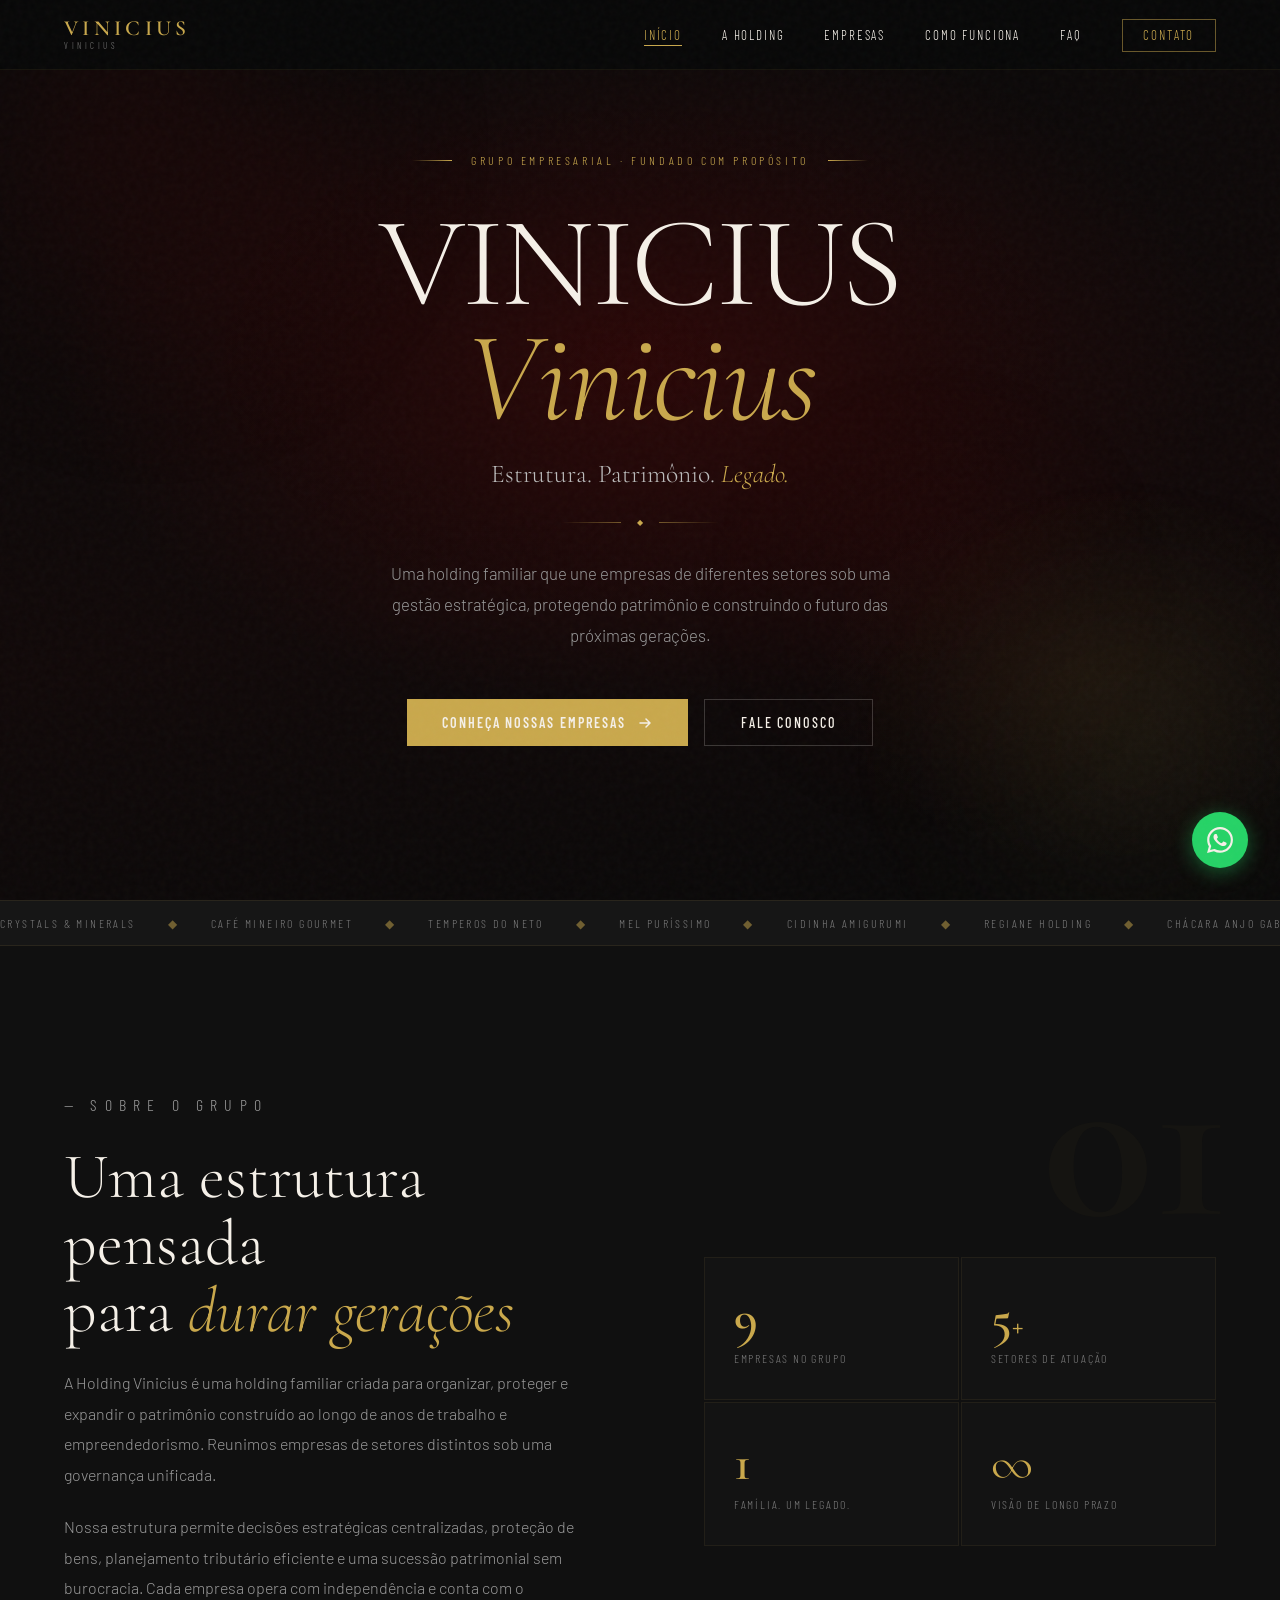
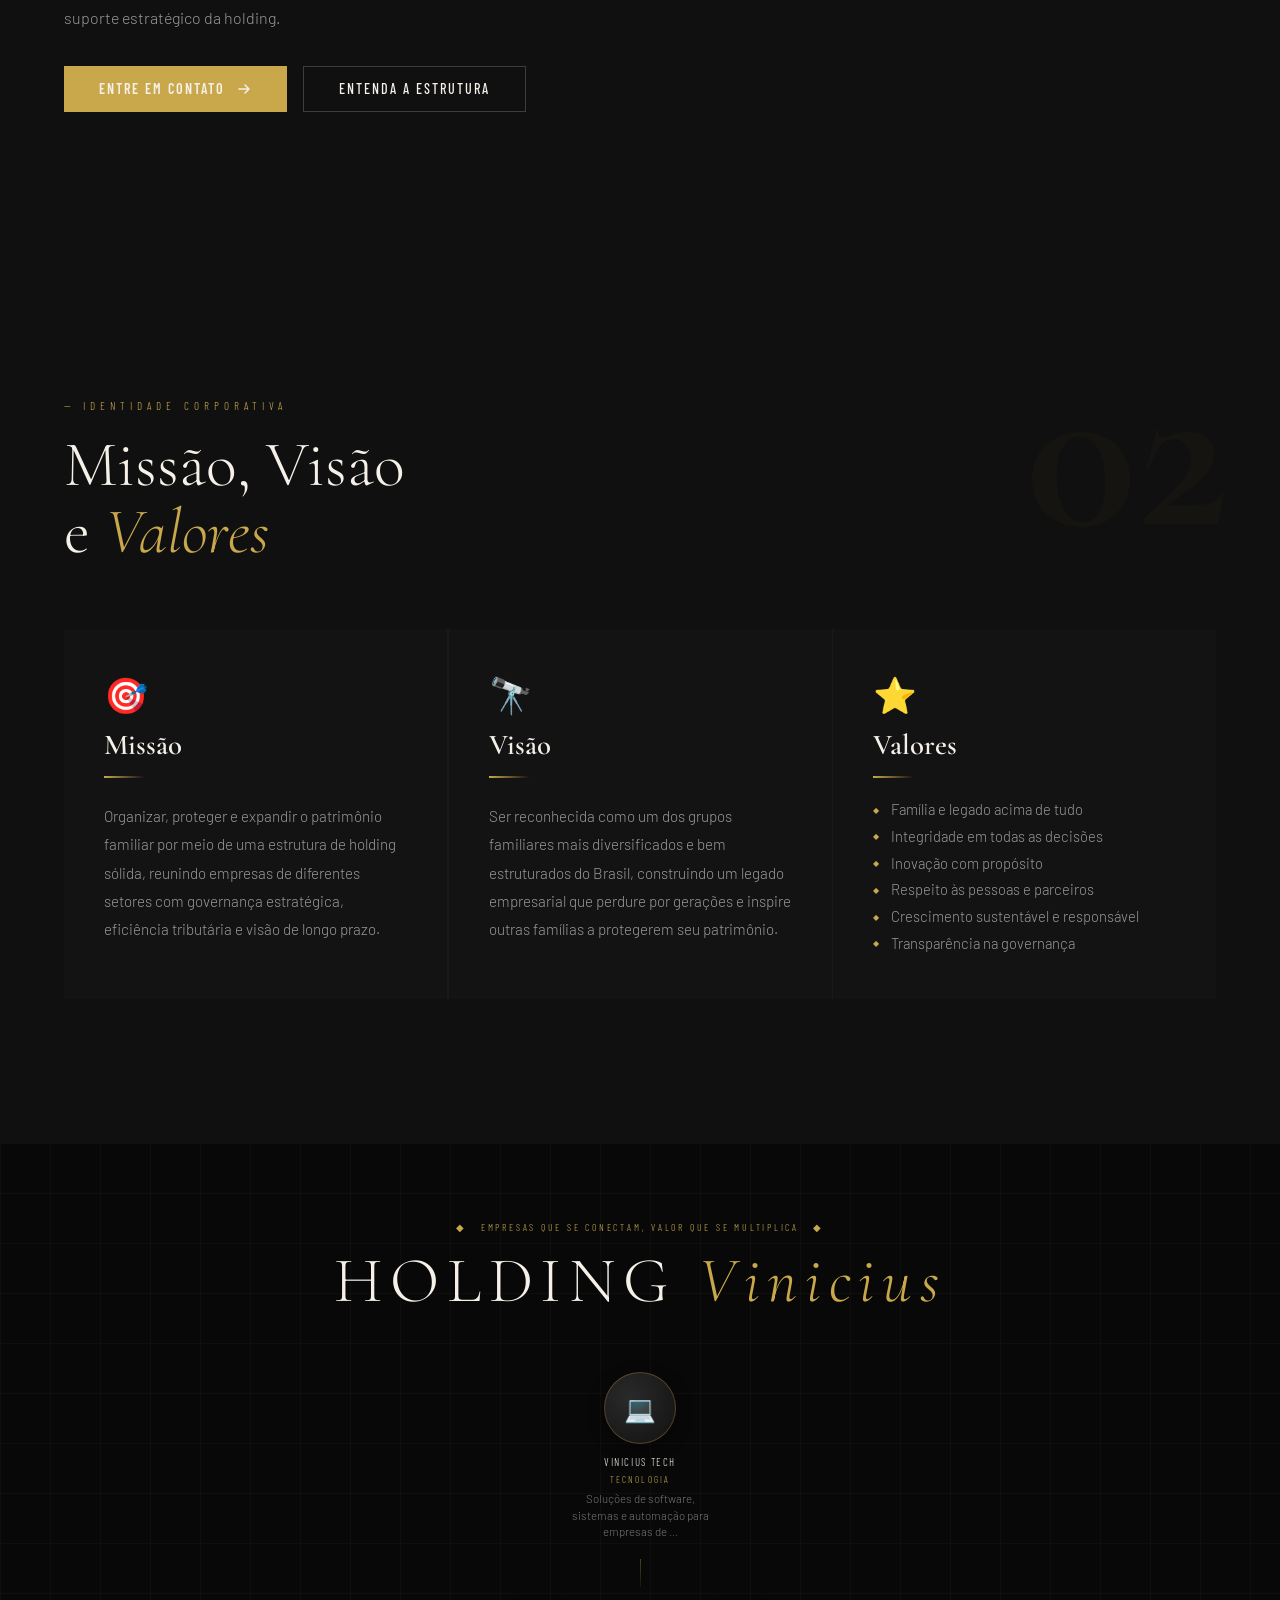
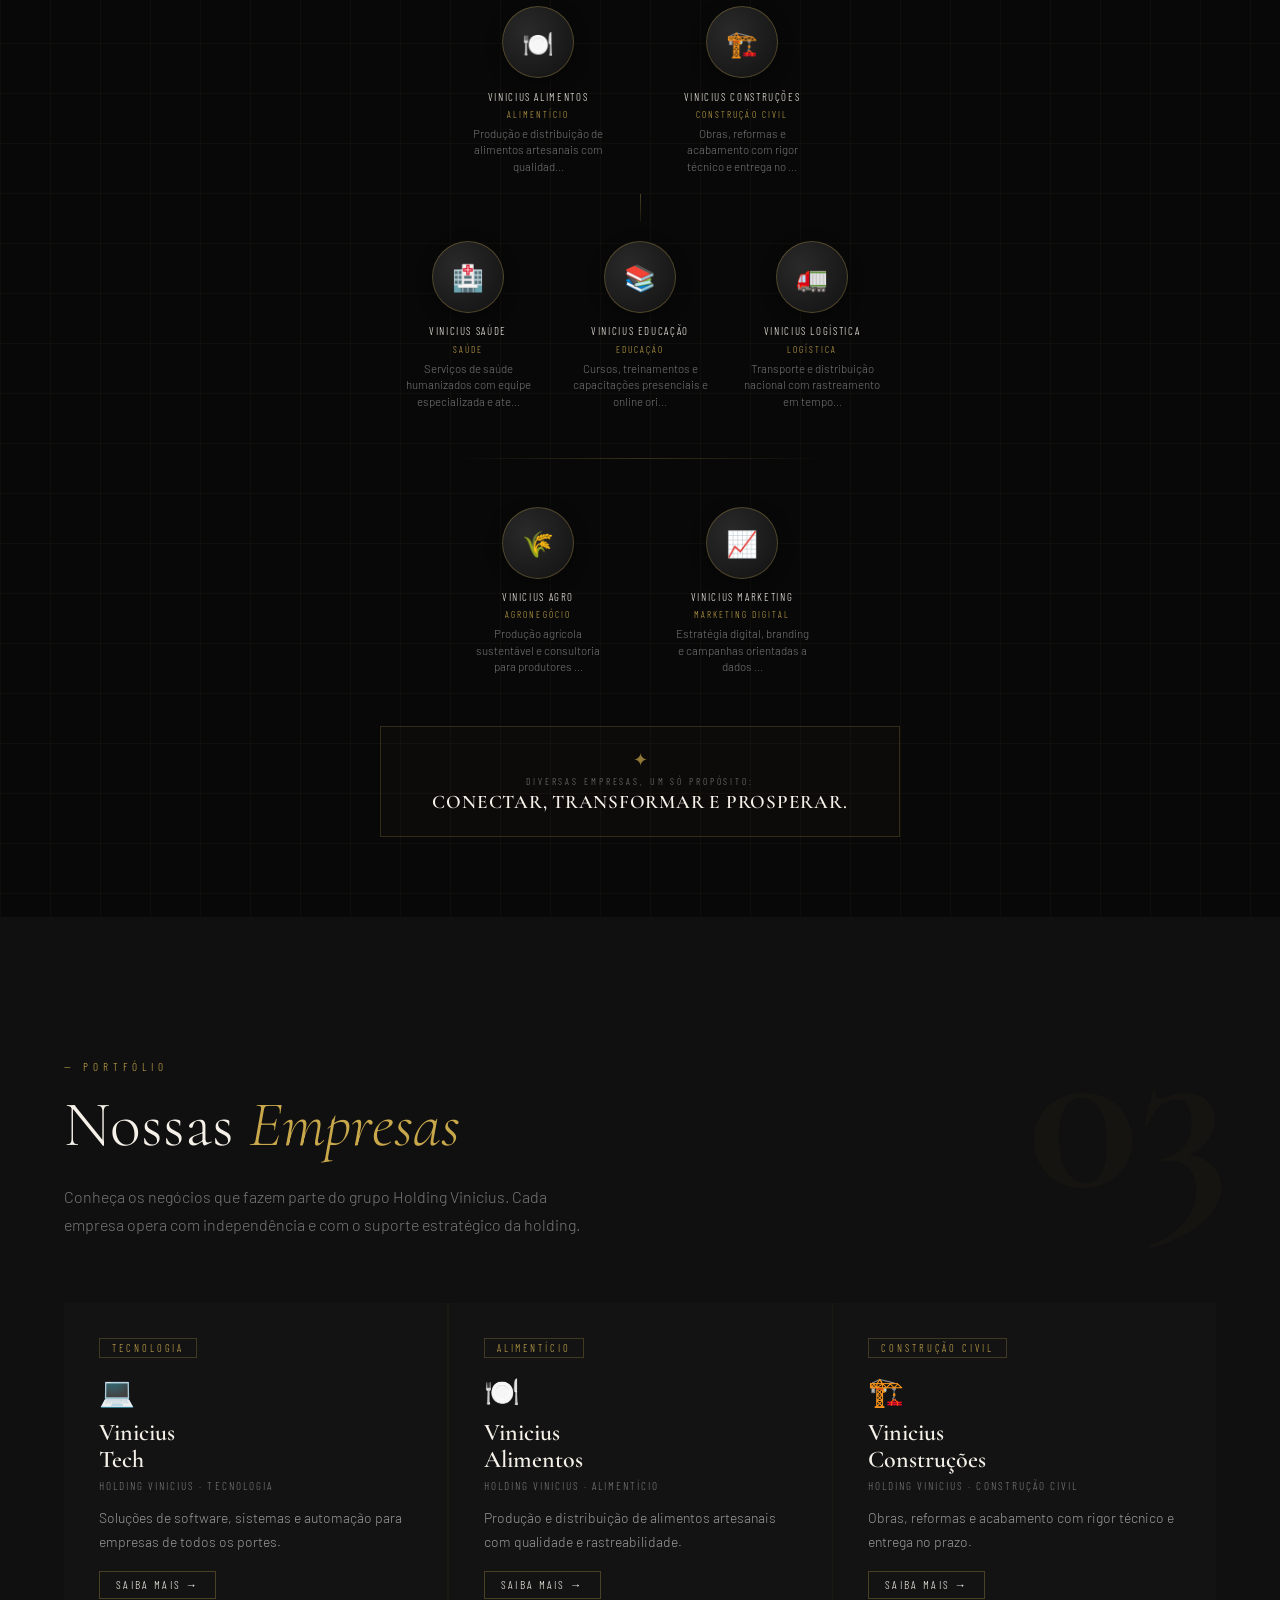
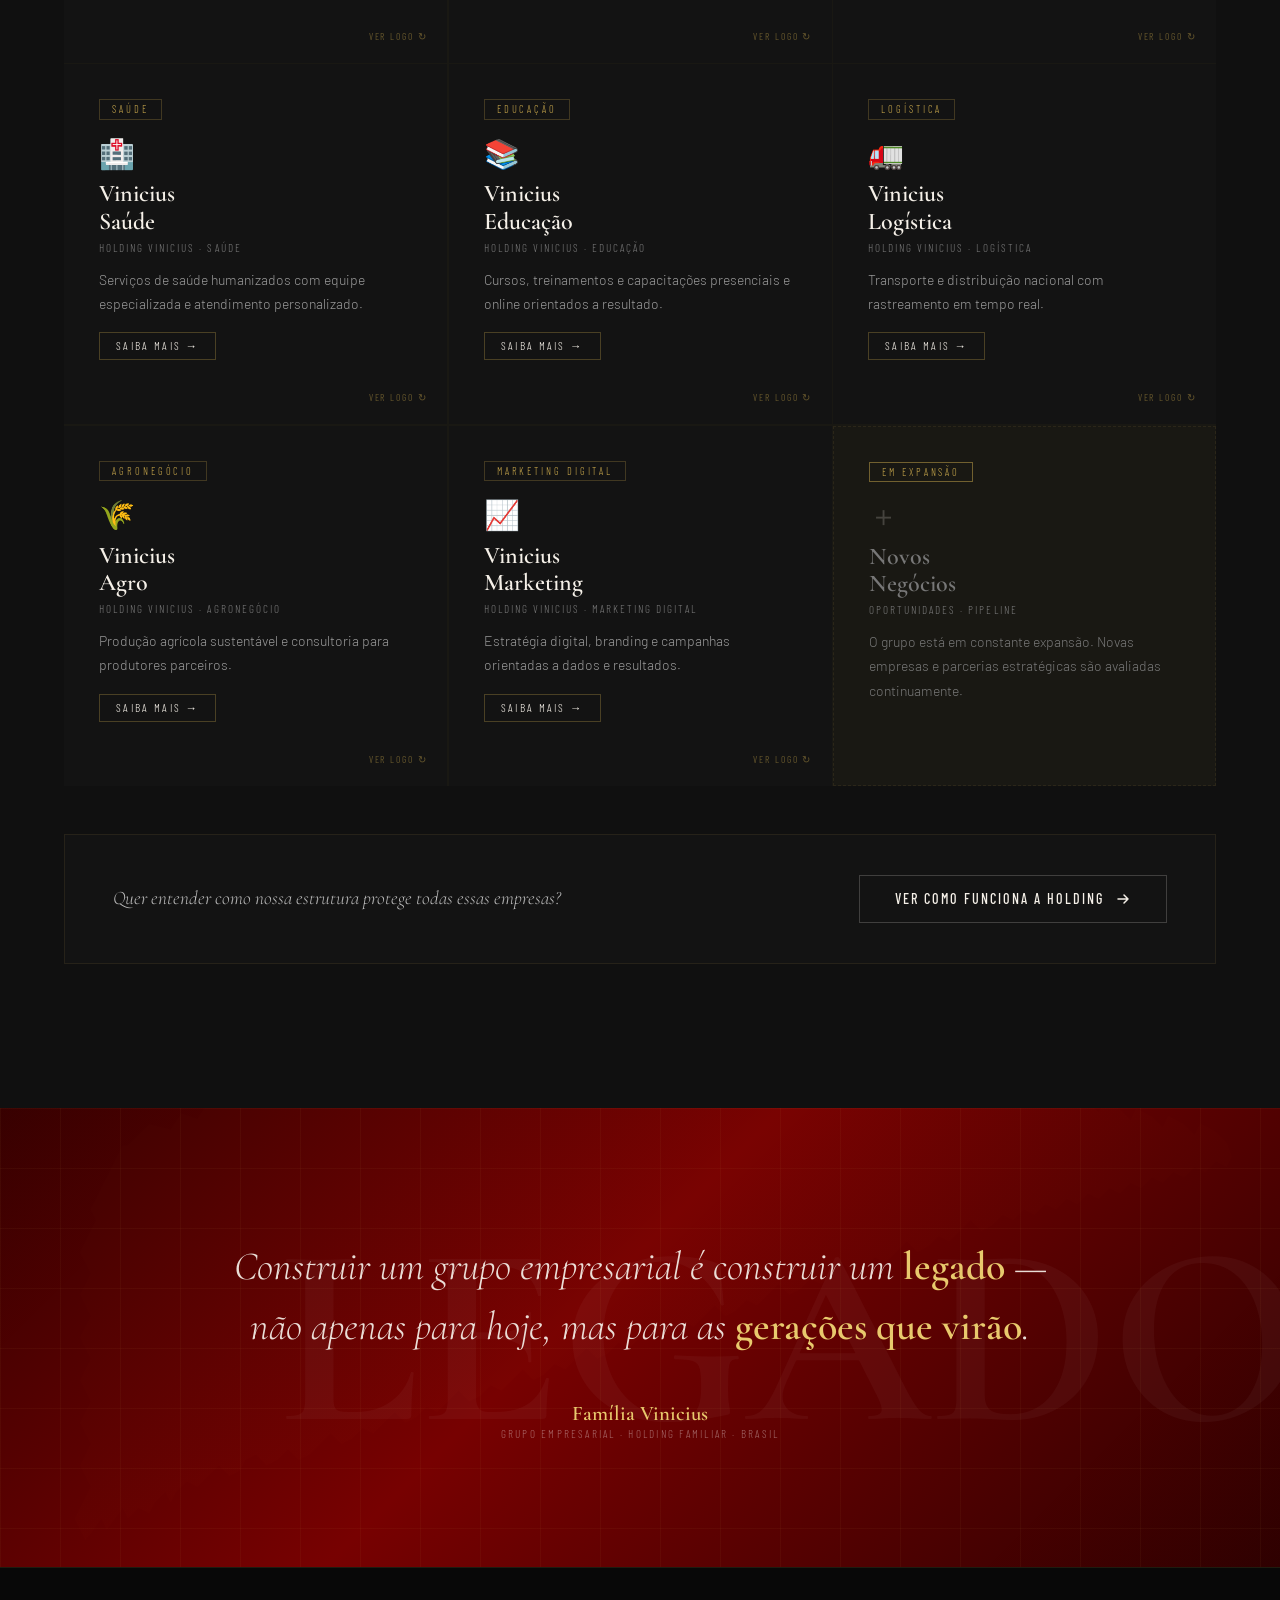
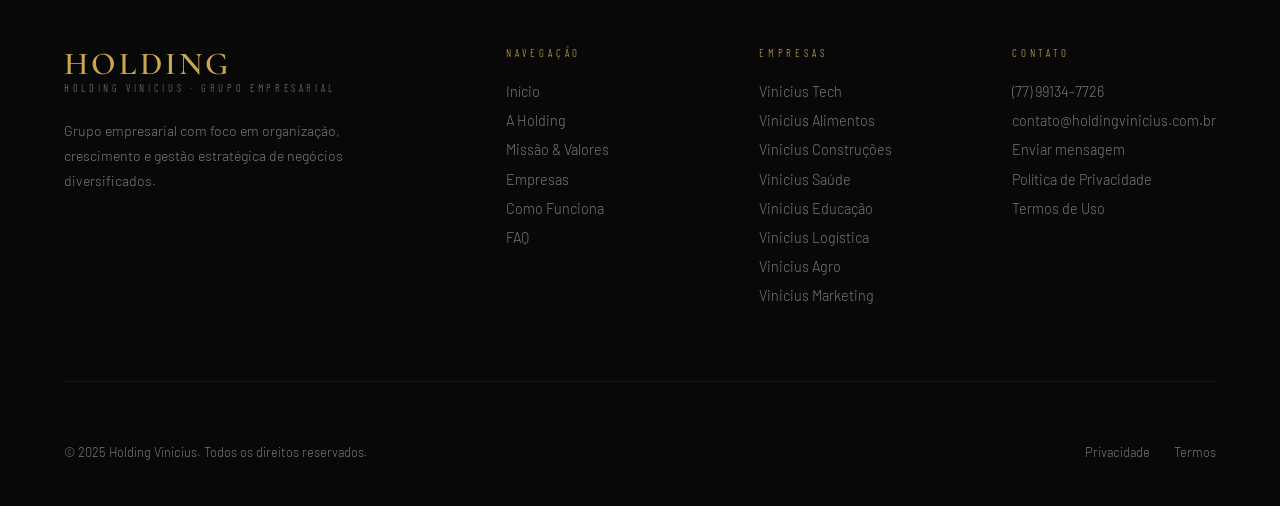
<file: index.html>
<!DOCTYPE html>
<html lang="pt-BR">
<head>
  <meta charset="UTF-8" /><meta name="viewport" content="width=device-width, initial-scale=1.0" />
  <title>Holding Vinicius — Grupo Empresarial</title>
  <link rel="preconnect" href="https://fonts.googleapis.com">
  <link rel="preconnect" href="https://fonts.gstatic.com" crossorigin>
  <link href="https://fonts.googleapis.com/css2?family=Cormorant+Garamond:ital,wght@0,300;0,400;0,600;0,700;1,300;1,400;1,600&family=Barlow:wght@300;400;500;600&family=Barlow+Condensed:wght@300;400;500;600;700&display=swap" rel="stylesheet">
  <link rel="stylesheet" href="style.css" />
  <script src="logos.js"></script>
</head>
<body>

  <section class="hero">
    <canvas id="heroCanvas"></canvas>
    <div class="hero-bg"></div>
    <div class="hero-content">
      <p class="hero-eyebrow"><span class="eyebrow-line"></span>Grupo Empresarial · Fundado com Propósito<span class="eyebrow-line"></span></p>
      <h1 class="hero-title"><span class="hero-title-line">VINICIUS</span><span class="hero-title-line italic">Vinicius</span></h1>
      <p class="hero-subtitle">Estrutura. Patrimônio. <em>Legado.</em></p>
      <div class="hero-divider"><span></span><span class="diamond">◆</span><span></span></div>
      <p class="hero-desc">Uma holding familiar que une empresas de diferentes setores sob uma gestão estratégica, protegendo patrimônio e construindo o futuro das próximas gerações.</p>
      <div class="hero-buttons">
        <a href="#portfolio" class="btn-primary"><span>Conheça nossas empresas</span><svg width="16" height="16" viewBox="0 0 16 16" fill="none"><path d="M3 8h10M9 4l4 4-4 4" stroke="currentColor" stroke-width="1.5" stroke-linecap="round" stroke-linejoin="round"/></svg></a>
        <a href="contato.html" class="btn-outline"><span>Fale conosco</span></a>
      </div>
    </div>
    <div class="orb orb-1"></div><div class="orb orb-2"></div><div class="orb orb-3"></div>
  </section>

  <div class="marquee-strip"><div class="marquee-track">
    <span>Crystals &amp; Minerals</span><span class="sep">◆</span><span>Café Mineiro Gourmet</span><span class="sep">◆</span><span>Temperos do Neto</span><span class="sep">◆</span><span>Mel Puríssimo</span><span class="sep">◆</span><span>Cidinha Amigurumi</span><span class="sep">◆</span><span>Regiane Holding</span><span class="sep">◆</span><span>Chácara Anjo Gabriel</span><span class="sep">◆</span><span>Dark Content Studio</span><span class="sep">◆</span><span>Crystals &amp; Minerals</span><span class="sep">◆</span><span>Café Mineiro Gourmet</span><span class="sep">◆</span><span>Temperos do Neto</span><span class="sep">◆</span><span>Mel Puríssimo</span><span class="sep">◆</span><span>Cidinha Amigurumi</span><span class="sep">◆</span><span>Regiane Holding</span><span class="sep">◆</span><span>Chácara Anjo Gabriel</span><span class="sep">◆</span><span>Dark Content Studio</span><span class="sep">◆</span>
  </div></div>

  <section class="about" id="about">
    <div class="section-bg-number">01</div>
    <div class="about-inner">
      <div class="about-text reveal">
        <p class="section-label">— Sobre o Grupo</p>
        <h2 class="section-title">Uma estrutura pensada<br>para <em>durar gerações</em></h2>
        <p>A Holding Vinicius é uma holding familiar criada para organizar, proteger e expandir o patrimônio construído ao longo de anos de trabalho e empreendedorismo. Reunimos empresas de setores distintos sob uma governança unificada.</p>
        <p>Nossa estrutura permite decisões estratégicas centralizadas, proteção de bens, planejamento tributário eficiente e uma sucessão patrimonial sem burocracia. Cada empresa opera com independência e conta com o suporte estratégico da holding.</p>
        <div style="display:flex;gap:1rem;flex-wrap:wrap;margin-top:2rem;">
          <a href="contato.html" class="btn-primary"><span>Entre em contato</span><svg width="16" height="16" viewBox="0 0 16 16" fill="none"><path d="M3 8h10M9 4l4 4-4 4" stroke="currentColor" stroke-width="1.5" stroke-linecap="round" stroke-linejoin="round"/></svg></a>
          <a href="holding.html" class="btn-outline"><span>Entenda a estrutura</span></a>
        </div>
      </div>
      <div class="about-stats reveal">
        <div class="stat-box"><div class="stat-number" data-target="9">0</div><div class="stat-label">Empresas no Grupo</div></div>
        <div class="stat-box"><div class="stat-number">5<span style="font-size:1.8rem">+</span></div><div class="stat-label">Setores de Atuação</div></div>
        <div class="stat-box"><div class="stat-number">1</div><div class="stat-label">Família. Um Legado.</div></div>
        <div class="stat-box"><div class="stat-glyph">∞</div><div class="stat-label">Visão de Longo Prazo</div></div>
      </div>
    </div>
  </section>

  <section class="mvv" id="mvv">
    <div class="section-bg-number">02</div>
    <div class="mvv-inner">
      <div class="mvv-header reveal">
        <p class="section-label">— Identidade Corporativa</p>
        <h2 class="section-title">Missão, Visão<br>e <em>Valores</em></h2>
      </div>
      <div class="mvv-grid">
        <div class="mvv-card reveal"><div class="mvv-icon">🎯</div><h3 class="mvv-title">Missão</h3><div class="mvv-divider"></div><p class="mvv-text">Organizar, proteger e expandir o patrimônio familiar por meio de uma estrutura de holding sólida, reunindo empresas de diferentes setores com governança estratégica, eficiência tributária e visão de longo prazo.</p></div>
        <div class="mvv-card reveal"><div class="mvv-icon">🔭</div><h3 class="mvv-title">Visão</h3><div class="mvv-divider"></div><p class="mvv-text">Ser reconhecida como um dos grupos familiares mais diversificados e bem estruturados do Brasil, construindo um legado empresarial que perdure por gerações e inspire outras famílias a protegerem seu patrimônio.</p></div>
        <div class="mvv-card reveal"><div class="mvv-icon">⭐</div><h3 class="mvv-title">Valores</h3><div class="mvv-divider"></div><ul class="mvv-list"><li><span class="mvv-bullet">◆</span>Família e legado acima de tudo</li><li><span class="mvv-bullet">◆</span>Integridade em todas as decisões</li><li><span class="mvv-bullet">◆</span>Inovação com propósito</li><li><span class="mvv-bullet">◆</span>Respeito às pessoas e parceiros</li><li><span class="mvv-bullet">◆</span>Crescimento sustentável e responsável</li><li><span class="mvv-bullet">◆</span>Transparência na governança</li></ul></div>
      </div>
    </div>
  </section>

  <!-- ═══ MAPA DO GRUPO ═══ -->
  <section class="grupo-map" id="grupo-map">
    <div class="grupo-map-inner">
      <div class="grupo-map-header reveal">
        <p class="grupo-map-eyebrow">◆ &nbsp; EMPRESAS QUE SE CONECTAM, VALOR QUE SE MULTIPLICA &nbsp; ◆</p>
        <h2 class="grupo-map-title">HOLDING <span>Vinicius</span></h2>
      </div>
      <div class="grupo-row"><a href="empresa-tech.html" class="grupo-node reveal">
          <div class="grupo-node-circle">💻</div>
          <div class="grupo-node-name">VINICIUS TECH</div>
          <div class="grupo-node-sector">TECNOLOGIA</div>
          <div class="grupo-node-desc">Soluções de software, sistemas e automação para empresas de ...</div>
        </a></div>
      <div class="grupo-vline reveal"></div>
      <div class="grupo-row grupo-row-2"><a href="empresa-alimentos.html" class="grupo-node reveal">
          <div class="grupo-node-circle">🍽️</div>
          <div class="grupo-node-name">VINICIUS ALIMENTOS</div>
          <div class="grupo-node-sector">ALIMENTÍCIO</div>
          <div class="grupo-node-desc">Produção e distribuição de alimentos artesanais com qualidad...</div>
        </a><a href="empresa-construcao.html" class="grupo-node reveal">
          <div class="grupo-node-circle">🏗️</div>
          <div class="grupo-node-name">VINICIUS CONSTRUÇÕES</div>
          <div class="grupo-node-sector">CONSTRUÇÃO CIVIL</div>
          <div class="grupo-node-desc">Obras, reformas e acabamento com rigor técnico e entrega no ...</div>
        </a></div>
      <div class="grupo-vline reveal"></div>
      <div class="grupo-row grupo-row-3"><a href="empresa-saude.html" class="grupo-node reveal">
          <div class="grupo-node-circle">🏥</div>
          <div class="grupo-node-name">VINICIUS SAÚDE</div>
          <div class="grupo-node-sector">SAÚDE</div>
          <div class="grupo-node-desc">Serviços de saúde humanizados com equipe especializada e ate...</div>
        </a><a href="empresa-educacao.html" class="grupo-node reveal">
          <div class="grupo-node-circle">📚</div>
          <div class="grupo-node-name">VINICIUS EDUCAÇÃO</div>
          <div class="grupo-node-sector">EDUCAÇÃO</div>
          <div class="grupo-node-desc">Cursos, treinamentos e capacitações presenciais e online ori...</div>
        </a><a href="empresa-logistica.html" class="grupo-node reveal">
          <div class="grupo-node-circle">🚛</div>
          <div class="grupo-node-name">VINICIUS LOGÍSTICA</div>
          <div class="grupo-node-sector">LOGÍSTICA</div>
          <div class="grupo-node-desc">Transporte e distribuição nacional com rastreamento em tempo...</div>
        </a></div>
      <div class="grupo-divider-line reveal"></div>
      <div class="grupo-row grupo-row-2" style="margin-top:0;"><a href="empresa-agro.html" class="grupo-node reveal">
          <div class="grupo-node-circle">🌾</div>
          <div class="grupo-node-name">VINICIUS AGRO</div>
          <div class="grupo-node-sector">AGRONEGÓCIO</div>
          <div class="grupo-node-desc">Produção agrícola sustentável e consultoria para produtores ...</div>
        </a><a href="empresa-marketing.html" class="grupo-node reveal">
          <div class="grupo-node-circle">📈</div>
          <div class="grupo-node-name">VINICIUS MARKETING</div>
          <div class="grupo-node-sector">MARKETING DIGITAL</div>
          <div class="grupo-node-desc">Estratégia digital, branding e campanhas orientadas a dados ...</div>
        </a></div>
      <div class="grupo-footer-phrase reveal">
        <div class="grupo-footer-icon">✦</div>
        <div class="grupo-footer-label">DIVERSAS EMPRESAS, UM SÓ PROPÓSITO:</div>
        <div class="grupo-footer-text">CONECTAR, TRANSFORMAR E PROSPERAR.</div>
      </div>
    </div>
  </section>

  <section class="portfolio" id="portfolio">
    <div class="section-bg-number">03</div>
    <div class="portfolio-header reveal">
      <p class="section-label">— Portfólio</p>
      <h2 class="section-title">Nossas <em>Empresas</em></h2>
      <p class="portfolio-sub">Conheça os negócios que fazem parte do grupo Holding Vinicius. Cada empresa opera com independência e com o suporte estratégico da holding.</p>
    </div>
    <div class="companies-grid">
      <div class="company-card reveal"><div class="card-inner">
        <div class="card-front"><div class="card-glow"></div>
          <span class="company-tag">Tecnologia</span>
          <div class="company-icon">💻</div>
          <h3 class="company-name">Vinicius<br>Tech</h3>
          <p class="company-sector">Holding Vinicius · Tecnologia</p>
          <p class="company-desc">Soluções de software, sistemas e automação para empresas de todos os portes.</p>
          <div class="card-bottom-bar">
            <a href="empresa-tech.html" class="card-saiba-mais">Saiba mais →</a>
            <button class="card-flip-btn" onclick="flipCard(this)">ver logo ↻</button>
          </div>
          <div class="card-line"></div>
        </div>
        <div class="card-back">
          <img class="card-back-img" id="img-tech" alt="Vinicius Tech"/>
          <div class="card-back-name">Vinicius Tech</div>
          <div class="card-back-hint">Holding Vinicius</div>
          <button class="card-unflip-btn" onclick="unflipCard(this)">← voltar</button>
        </div>
      </div></div>
      <div class="company-card reveal"><div class="card-inner">
        <div class="card-front"><div class="card-glow"></div>
          <span class="company-tag">Alimentício</span>
          <div class="company-icon">🍽️</div>
          <h3 class="company-name">Vinicius<br>Alimentos</h3>
          <p class="company-sector">Holding Vinicius · Alimentício</p>
          <p class="company-desc">Produção e distribuição de alimentos artesanais com qualidade e rastreabilidade.</p>
          <div class="card-bottom-bar">
            <a href="empresa-alimentos.html" class="card-saiba-mais">Saiba mais →</a>
            <button class="card-flip-btn" onclick="flipCard(this)">ver logo ↻</button>
          </div>
          <div class="card-line"></div>
        </div>
        <div class="card-back">
          <img class="card-back-img" id="img-alimentos" alt="Vinicius Alimentos"/>
          <div class="card-back-name">Vinicius Alimentos</div>
          <div class="card-back-hint">Holding Vinicius</div>
          <button class="card-unflip-btn" onclick="unflipCard(this)">← voltar</button>
        </div>
      </div></div>
      <div class="company-card reveal"><div class="card-inner">
        <div class="card-front"><div class="card-glow"></div>
          <span class="company-tag">Construção Civil</span>
          <div class="company-icon">🏗️</div>
          <h3 class="company-name">Vinicius<br>Construções</h3>
          <p class="company-sector">Holding Vinicius · Construção Civil</p>
          <p class="company-desc">Obras, reformas e acabamento com rigor técnico e entrega no prazo.</p>
          <div class="card-bottom-bar">
            <a href="empresa-construcao.html" class="card-saiba-mais">Saiba mais →</a>
            <button class="card-flip-btn" onclick="flipCard(this)">ver logo ↻</button>
          </div>
          <div class="card-line"></div>
        </div>
        <div class="card-back">
          <img class="card-back-img" id="img-construcao" alt="Vinicius Construções"/>
          <div class="card-back-name">Vinicius Construções</div>
          <div class="card-back-hint">Holding Vinicius</div>
          <button class="card-unflip-btn" onclick="unflipCard(this)">← voltar</button>
        </div>
      </div></div>
      <div class="company-card reveal"><div class="card-inner">
        <div class="card-front"><div class="card-glow"></div>
          <span class="company-tag">Saúde</span>
          <div class="company-icon">🏥</div>
          <h3 class="company-name">Vinicius<br>Saúde</h3>
          <p class="company-sector">Holding Vinicius · Saúde</p>
          <p class="company-desc">Serviços de saúde humanizados com equipe especializada e atendimento personalizado.</p>
          <div class="card-bottom-bar">
            <a href="empresa-saude.html" class="card-saiba-mais">Saiba mais →</a>
            <button class="card-flip-btn" onclick="flipCard(this)">ver logo ↻</button>
          </div>
          <div class="card-line"></div>
        </div>
        <div class="card-back">
          <img class="card-back-img" id="img-saude" alt="Vinicius Saúde"/>
          <div class="card-back-name">Vinicius Saúde</div>
          <div class="card-back-hint">Holding Vinicius</div>
          <button class="card-unflip-btn" onclick="unflipCard(this)">← voltar</button>
        </div>
      </div></div>
      <div class="company-card reveal"><div class="card-inner">
        <div class="card-front"><div class="card-glow"></div>
          <span class="company-tag">Educação</span>
          <div class="company-icon">📚</div>
          <h3 class="company-name">Vinicius<br>Educação</h3>
          <p class="company-sector">Holding Vinicius · Educação</p>
          <p class="company-desc">Cursos, treinamentos e capacitações presenciais e online orientados a resultado.</p>
          <div class="card-bottom-bar">
            <a href="empresa-educacao.html" class="card-saiba-mais">Saiba mais →</a>
            <button class="card-flip-btn" onclick="flipCard(this)">ver logo ↻</button>
          </div>
          <div class="card-line"></div>
        </div>
        <div class="card-back">
          <img class="card-back-img" id="img-educacao" alt="Vinicius Educação"/>
          <div class="card-back-name">Vinicius Educação</div>
          <div class="card-back-hint">Holding Vinicius</div>
          <button class="card-unflip-btn" onclick="unflipCard(this)">← voltar</button>
        </div>
      </div></div>
      <div class="company-card reveal"><div class="card-inner">
        <div class="card-front"><div class="card-glow"></div>
          <span class="company-tag">Logística</span>
          <div class="company-icon">🚛</div>
          <h3 class="company-name">Vinicius<br>Logística</h3>
          <p class="company-sector">Holding Vinicius · Logística</p>
          <p class="company-desc">Transporte e distribuição nacional com rastreamento em tempo real.</p>
          <div class="card-bottom-bar">
            <a href="empresa-logistica.html" class="card-saiba-mais">Saiba mais →</a>
            <button class="card-flip-btn" onclick="flipCard(this)">ver logo ↻</button>
          </div>
          <div class="card-line"></div>
        </div>
        <div class="card-back">
          <img class="card-back-img" id="img-logistica" alt="Vinicius Logística"/>
          <div class="card-back-name">Vinicius Logística</div>
          <div class="card-back-hint">Holding Vinicius</div>
          <button class="card-unflip-btn" onclick="unflipCard(this)">← voltar</button>
        </div>
      </div></div>
      <div class="company-card reveal"><div class="card-inner">
        <div class="card-front"><div class="card-glow"></div>
          <span class="company-tag">Agronegócio</span>
          <div class="company-icon">🌾</div>
          <h3 class="company-name">Vinicius<br>Agro</h3>
          <p class="company-sector">Holding Vinicius · Agronegócio</p>
          <p class="company-desc">Produção agrícola sustentável e consultoria para produtores parceiros.</p>
          <div class="card-bottom-bar">
            <a href="empresa-agro.html" class="card-saiba-mais">Saiba mais →</a>
            <button class="card-flip-btn" onclick="flipCard(this)">ver logo ↻</button>
          </div>
          <div class="card-line"></div>
        </div>
        <div class="card-back">
          <img class="card-back-img" id="img-agro" alt="Vinicius Agro"/>
          <div class="card-back-name">Vinicius Agro</div>
          <div class="card-back-hint">Holding Vinicius</div>
          <button class="card-unflip-btn" onclick="unflipCard(this)">← voltar</button>
        </div>
      </div></div>
      <div class="company-card reveal"><div class="card-inner">
        <div class="card-front"><div class="card-glow"></div>
          <span class="company-tag">Marketing Digital</span>
          <div class="company-icon">📈</div>
          <h3 class="company-name">Vinicius<br>Marketing</h3>
          <p class="company-sector">Holding Vinicius · Marketing Digital</p>
          <p class="company-desc">Estratégia digital, branding e campanhas orientadas a dados e resultados.</p>
          <div class="card-bottom-bar">
            <a href="empresa-marketing.html" class="card-saiba-mais">Saiba mais →</a>
            <button class="card-flip-btn" onclick="flipCard(this)">ver logo ↻</button>
          </div>
          <div class="card-line"></div>
        </div>
        <div class="card-back">
          <img class="card-back-img" id="img-marketing" alt="Vinicius Marketing"/>
          <div class="card-back-name">Vinicius Marketing</div>
          <div class="card-back-hint">Holding Vinicius</div>
          <button class="card-unflip-btn" onclick="unflipCard(this)">← voltar</button>
        </div>
      </div></div>
      <div class="company-card company-card--expand reveal"><div class="card-inner"><div class="card-front"><div class="card-glow"></div><span class="company-tag company-tag--gold">Em Expansão</span><div class="company-icon" style="opacity:.2">＋</div><h3 class="company-name" style="color:var(--gray)">Novos<br>Negócios</h3><p class="company-sector">Oportunidades · Pipeline</p><p class="company-desc" style="color:var(--gray)">O grupo está em constante expansão. Novas empresas e parcerias estratégicas são avaliadas continuamente.</p><div class="card-line"></div></div><div class="card-back" style="background:transparent;"><div style="font-size:3rem;opacity:0.2;margin-bottom:1rem;">🚀</div><div class="card-back-name" style="color:var(--gray)">Em construção</div><div class="card-back-hint">Aguarde novidades</div></div></div></div>
    </div>
    <div class="portfolio-cta reveal">
      <p>Quer entender como nossa estrutura protege todas essas empresas?</p>
      <a href="holding.html" class="btn-outline"><span>Ver como funciona a Holding</span><svg width="16" height="16" viewBox="0 0 16 16" fill="none"><path d="M3 8h10M9 4l4 4-4 4" stroke="currentColor" stroke-width="1.5" stroke-linecap="round" stroke-linejoin="round"/></svg></a>
    </div>
  </section>

  <div class="quote-banner">
    <div class="quote-world-map"></div><div class="quote-overlay"></div><div class="quote-grid"></div>
    <div class="quote-bg-text">LEGADO</div>
    <div class="quote-inner reveal">
      <blockquote class="quote-text">Construir um grupo empresarial é construir um <strong>legado</strong> —<br>não apenas para hoje, mas para as <strong>gerações que virão</strong>.</blockquote>
      <div class="quote-author"><div><div class="quote-name">Família Vinicius</div><div class="quote-role">Grupo Empresarial · Holding Familiar · Brasil</div></div></div>
    </div>
  </div>


  <div id="footer-placeholder"></div>

  <script src="components.js"></script>
  
  <script src="script.js"></script>
</body>
</html>
</file>
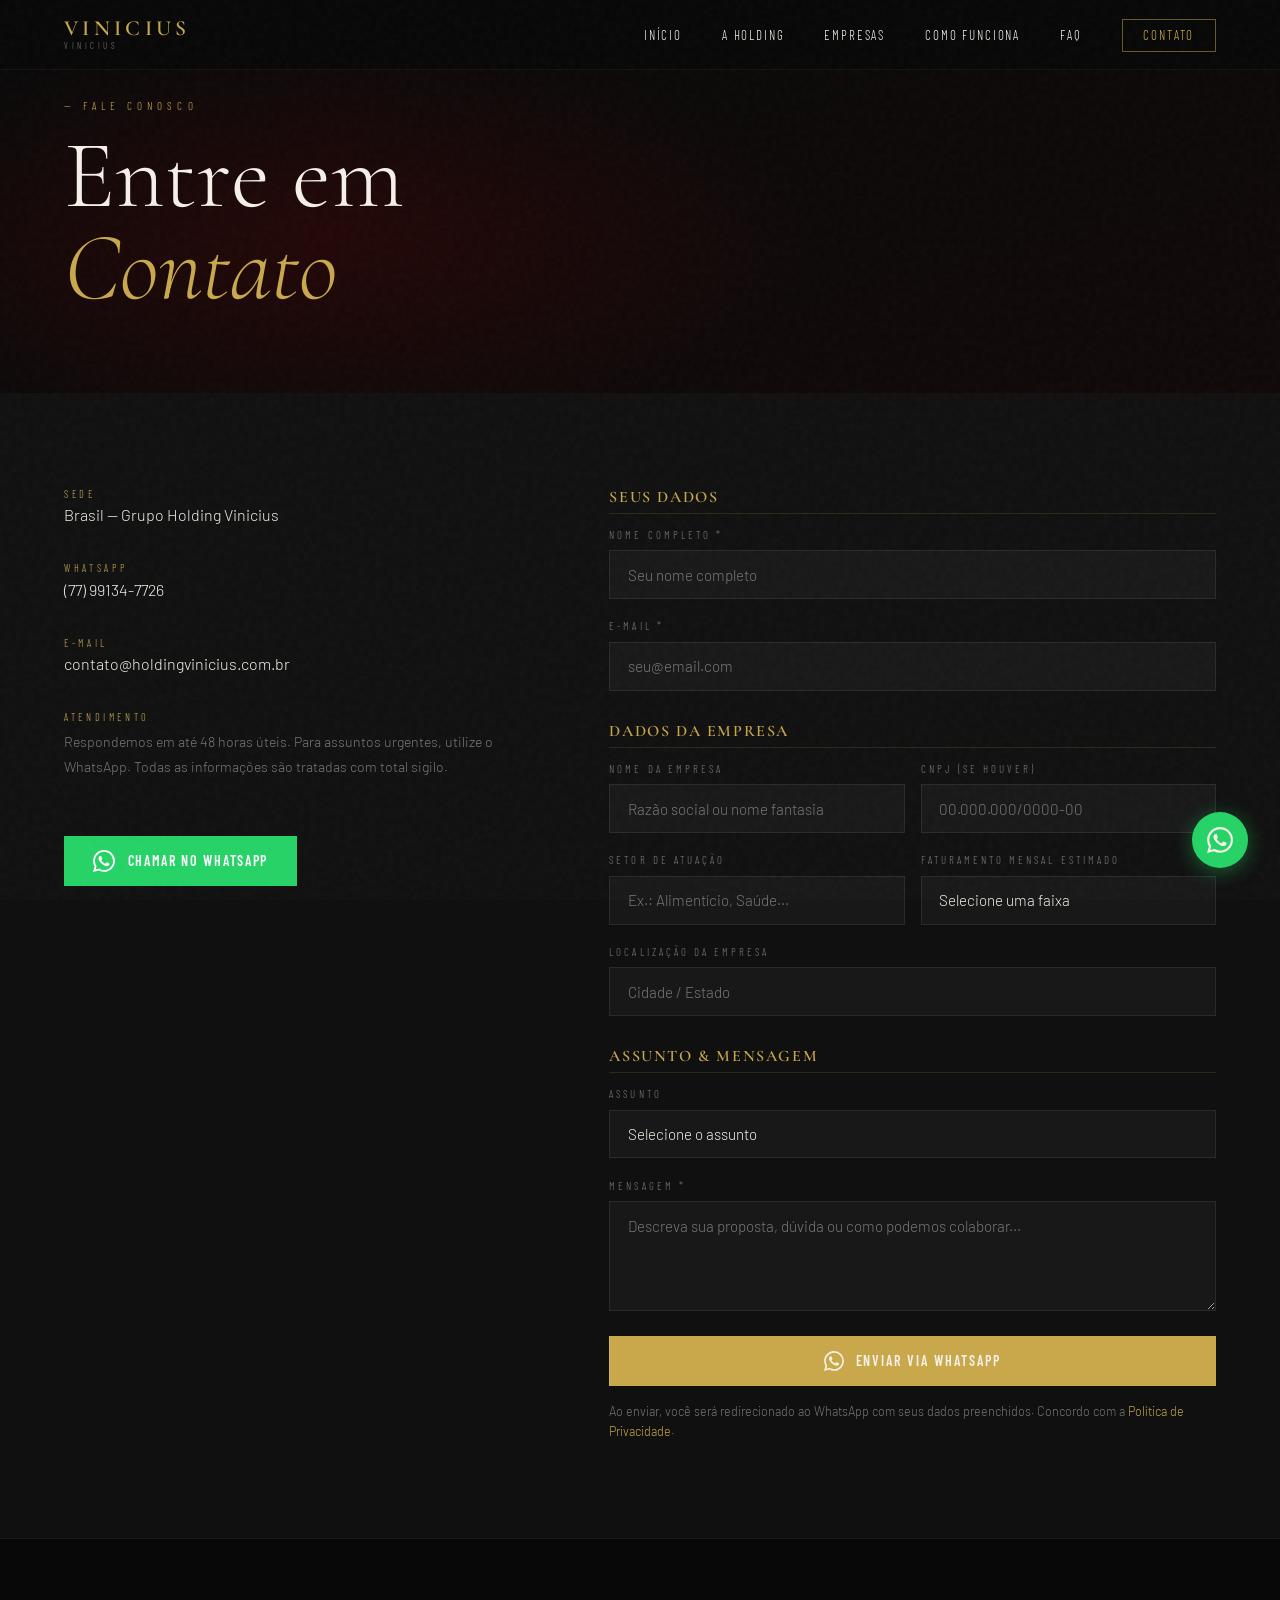
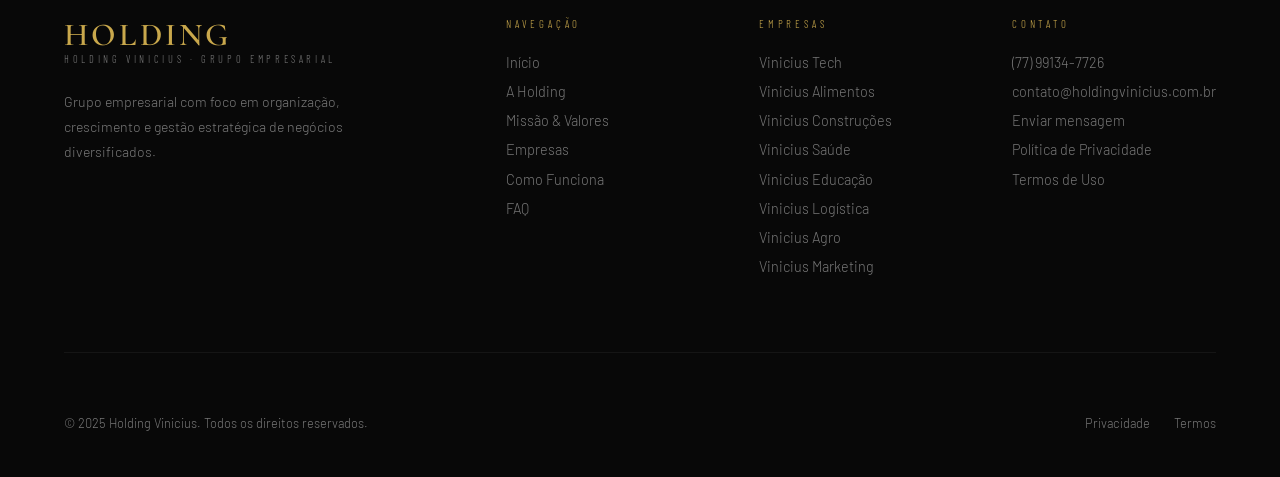
<file: contato.html>
<!DOCTYPE html>
<html lang="pt-BR">
<head>
  <meta charset="UTF-8" /><meta name="viewport" content="width=device-width, initial-scale=1.0" />
  <title>Contato — Holding Vinicius</title>
  <link rel="preconnect" href="https://fonts.googleapis.com">
  <link rel="preconnect" href="https://fonts.gstatic.com" crossorigin>
  <link href="https://fonts.googleapis.com/css2?family=Cormorant+Garamond:ital,wght@0,300;0,400;0,600;0,700;1,300;1,400;1,600&family=Barlow:wght@300;400;500;600&family=Barlow+Condensed:wght@300;400;500;600;700&display=swap" rel="stylesheet">
  <link rel="stylesheet" href="style.css" />
  
</head>
<body>

  <div class="contact-hero">
    <div class="contact-hero-bg"></div>
    <div class="contact-hero-content">
      <p class="section-label">— Fale Conosco</p>
      <h1 class="contact-title">Entre em<br><em>Contato</em></h1>
    </div>
  </div>

  <div class="contact-body">
    <div class="contact-grid">
      <div class="contact-left reveal">
        <div class="contact-info-block"><div class="contact-info-label">Sede</div><div class="contact-info-value">Brasil — Grupo Holding Vinicius</div></div>
        <div class="contact-info-block"><div class="contact-info-label">WhatsApp</div><div class="contact-info-value"><a href="https://wa.me/5577991347726">(77) 99134-7726</a></div></div>
        <div class="contact-info-block"><div class="contact-info-label">E-mail</div><div class="contact-info-value"><a href="mailto:contato@holdingvinicius.com.br">contato@holdingvinicius.com.br</a></div></div>
        <div class="contact-info-block"><div class="contact-info-label">Atendimento</div><p class="contact-info-note">Respondemos em até 48 horas úteis. Para assuntos urgentes, utilize o WhatsApp. Todas as informações são tratadas com total sigilo.</p></div>
        <a href="https://wa.me/5577991347726" class="whatsapp-btn" target="_blank">
          <svg width="22" height="22" viewBox="0 0 24 24" fill="currentColor"><path d="M17.472 14.382c-.297-.149-1.758-.867-2.03-.967-.273-.099-.471-.148-.67.15-.197.297-.767.966-.94 1.164-.173.199-.347.223-.644.075-.297-.15-1.255-.463-2.39-1.475-.883-.788-1.48-1.761-1.653-2.059-.173-.297-.018-.458.13-.606.134-.133.298-.347.446-.52.149-.174.198-.298.298-.497.099-.198.05-.371-.025-.52-.075-.149-.669-1.612-.916-2.207-.242-.579-.487-.5-.669-.51-.173-.008-.371-.01-.57-.01-.198 0-.52.074-.792.372-.272.297-1.04 1.016-1.04 2.479 0 1.462 1.065 2.875 1.213 3.074.149.198 2.096 3.2 5.077 4.487.709.306 1.262.489 1.694.625.712.227 1.36.195 1.871.118.571-.085 1.758-.719 2.006-1.413.248-.694.248-1.289.173-1.413-.074-.124-.272-.198-.57-.347m-5.421 7.403h-.004a9.87 9.87 0 01-5.031-1.378l-.361-.214-3.741.982.998-3.648-.235-.374a9.86 9.86 0 01-1.51-5.26c.001-5.45 4.436-9.884 9.888-9.884 2.64 0 5.122 1.03 6.988 2.898a9.825 9.825 0 012.893 6.994c-.003 5.45-4.437 9.884-9.885 9.884m8.413-18.297A11.815 11.815 0 0012.05 0C5.495 0 .16 5.335.157 11.892c0 2.096.547 4.142 1.588 5.945L.057 24l6.305-1.654a11.882 11.882 0 005.683 1.448h.005c6.554 0 11.89-5.335 11.893-11.893a11.821 11.821 0 00-3.48-8.413z"/></svg>
          <span>Chamar no WhatsApp</span>
        </a>
      </div>

      <div class="contact-right reveal">
        <form id="contactForm" onsubmit="handleFormSubmit(event)" class="contact-form">
          <div class="form-section-title">Seus Dados</div>
          <div class="form-group"><label class="form-label">Nome completo *</label><input id="f-nome" class="form-input" type="text" placeholder="Seu nome completo" required /></div>
          <div class="form-group"><label class="form-label">E-mail *</label><input id="f-email" class="form-input" type="email" placeholder="seu@email.com" required /></div>

          <div class="form-section-title">Dados da Empresa</div>
          <div class="form-row">
            <div class="form-group"><label class="form-label">Nome da empresa</label><input id="f-empresa" class="form-input" type="text" placeholder="Razão social ou nome fantasia" /></div>
            <div class="form-group"><label class="form-label">CNPJ (se houver)</label><input id="f-cnpj" class="form-input" type="text" placeholder="00.000.000/0000-00" /></div>
          </div>
          <div class="form-row">
            <div class="form-group"><label class="form-label">Setor de atuação</label><input id="f-setor" class="form-input" type="text" placeholder="Ex.: Alimentício, Saúde..." /></div>
            <div class="form-group"><label class="form-label">Faturamento mensal estimado</label><select id="f-fat" class="form-input form-select"><option value="">Selecione uma faixa</option><option>Ainda não fatura (ideia/startup)</option><option>Até R$ 5.000/mês</option><option>R$ 5.001 a R$ 20.000/mês</option><option>R$ 20.001 a R$ 100.000/mês</option><option>Acima de R$ 100.000/mês</option><option>Prefiro não informar</option></select></div>
          </div>
          <div class="form-group"><label class="form-label">Localização da empresa</label><input id="f-local" class="form-input" type="text" placeholder="Cidade / Estado" /></div>

          <div class="form-section-title">Assunto &amp; Mensagem</div>
          <div class="form-group"><label class="form-label">Assunto</label><select id="f-assunto" class="form-input form-select"><option value="">Selecione o assunto</option><option>Parceria Comercial</option><option>Investimento / Participação no Grupo</option><option>Crystals &amp; Minerals</option><option>Café Gourmet</option><option>Temperos do Neto</option><option>Mel Puríssimo</option><option>Cidinha Amigurumi</option><option>Enfermagem / Home Care</option><option>Granja — Ovos Frescos</option><option>Conteúdo Digital</option><option>Estruturação de Holding</option><option>Outros</option></select></div>
          <div class="form-group"><label class="form-label">Mensagem *</label><textarea id="f-msg" class="form-input form-textarea" placeholder="Descreva sua proposta, dúvida ou como podemos colaborar..." required></textarea></div>

          <button type="submit" class="btn-primary btn-full">
            <svg width="20" height="20" viewBox="0 0 24 24" fill="currentColor" style="flex-shrink:0"><path d="M17.472 14.382c-.297-.149-1.758-.867-2.03-.967-.273-.099-.471-.148-.67.15-.197.297-.767.966-.94 1.164-.173.199-.347.223-.644.075-.297-.15-1.255-.463-2.39-1.475-.883-.788-1.48-1.761-1.653-2.059-.173-.297-.018-.458.13-.606.134-.133.298-.347.446-.52.149-.174.198-.298.298-.497.099-.198.05-.371-.025-.52-.075-.149-.669-1.612-.916-2.207-.242-.579-.487-.5-.669-.51-.173-.008-.371-.01-.57-.01-.198 0-.52.074-.792.372-.272.297-1.04 1.016-1.04 2.479 0 1.462 1.065 2.875 1.213 3.074.149.198 2.096 3.2 5.077 4.487.709.306 1.262.489 1.694.625.712.227 1.36.195 1.871.118.571-.085 1.758-.719 2.006-1.413.248-.694.248-1.289.173-1.413-.074-.124-.272-.198-.57-.347m-5.421 7.403h-.004a9.87 9.87 0 01-5.031-1.378l-.361-.214-3.741.982.998-3.648-.235-.374a9.86 9.86 0 01-1.51-5.26c.001-5.45 4.436-9.884 9.888-9.884 2.64 0 5.122 1.03 6.988 2.898a9.825 9.825 0 012.893 6.994c-.003 5.45-4.437 9.884-9.885 9.884m8.413-18.297A11.815 11.815 0 0012.05 0C5.495 0 .16 5.335.157 11.892c0 2.096.547 4.142 1.588 5.945L.057 24l6.305-1.654a11.882 11.882 0 005.683 1.448h.005c6.554 0 11.89-5.335 11.893-11.893a11.821 11.821 0 00-3.48-8.413z"/></svg>
            <span>Enviar via WhatsApp</span>
          </button>
          <p class="form-note">Ao enviar, você será redirecionado ao WhatsApp com seus dados preenchidos. Concordo com a <a href="legal.html#privacidade">Política de Privacidade</a>.</p>
        </form>
      </div>
    </div>
  </div>


  <div id="footer-placeholder"></div>

  <script src="components.js"></script>
  
  <script src="script.js"></script>
</body>
</html>
</file>
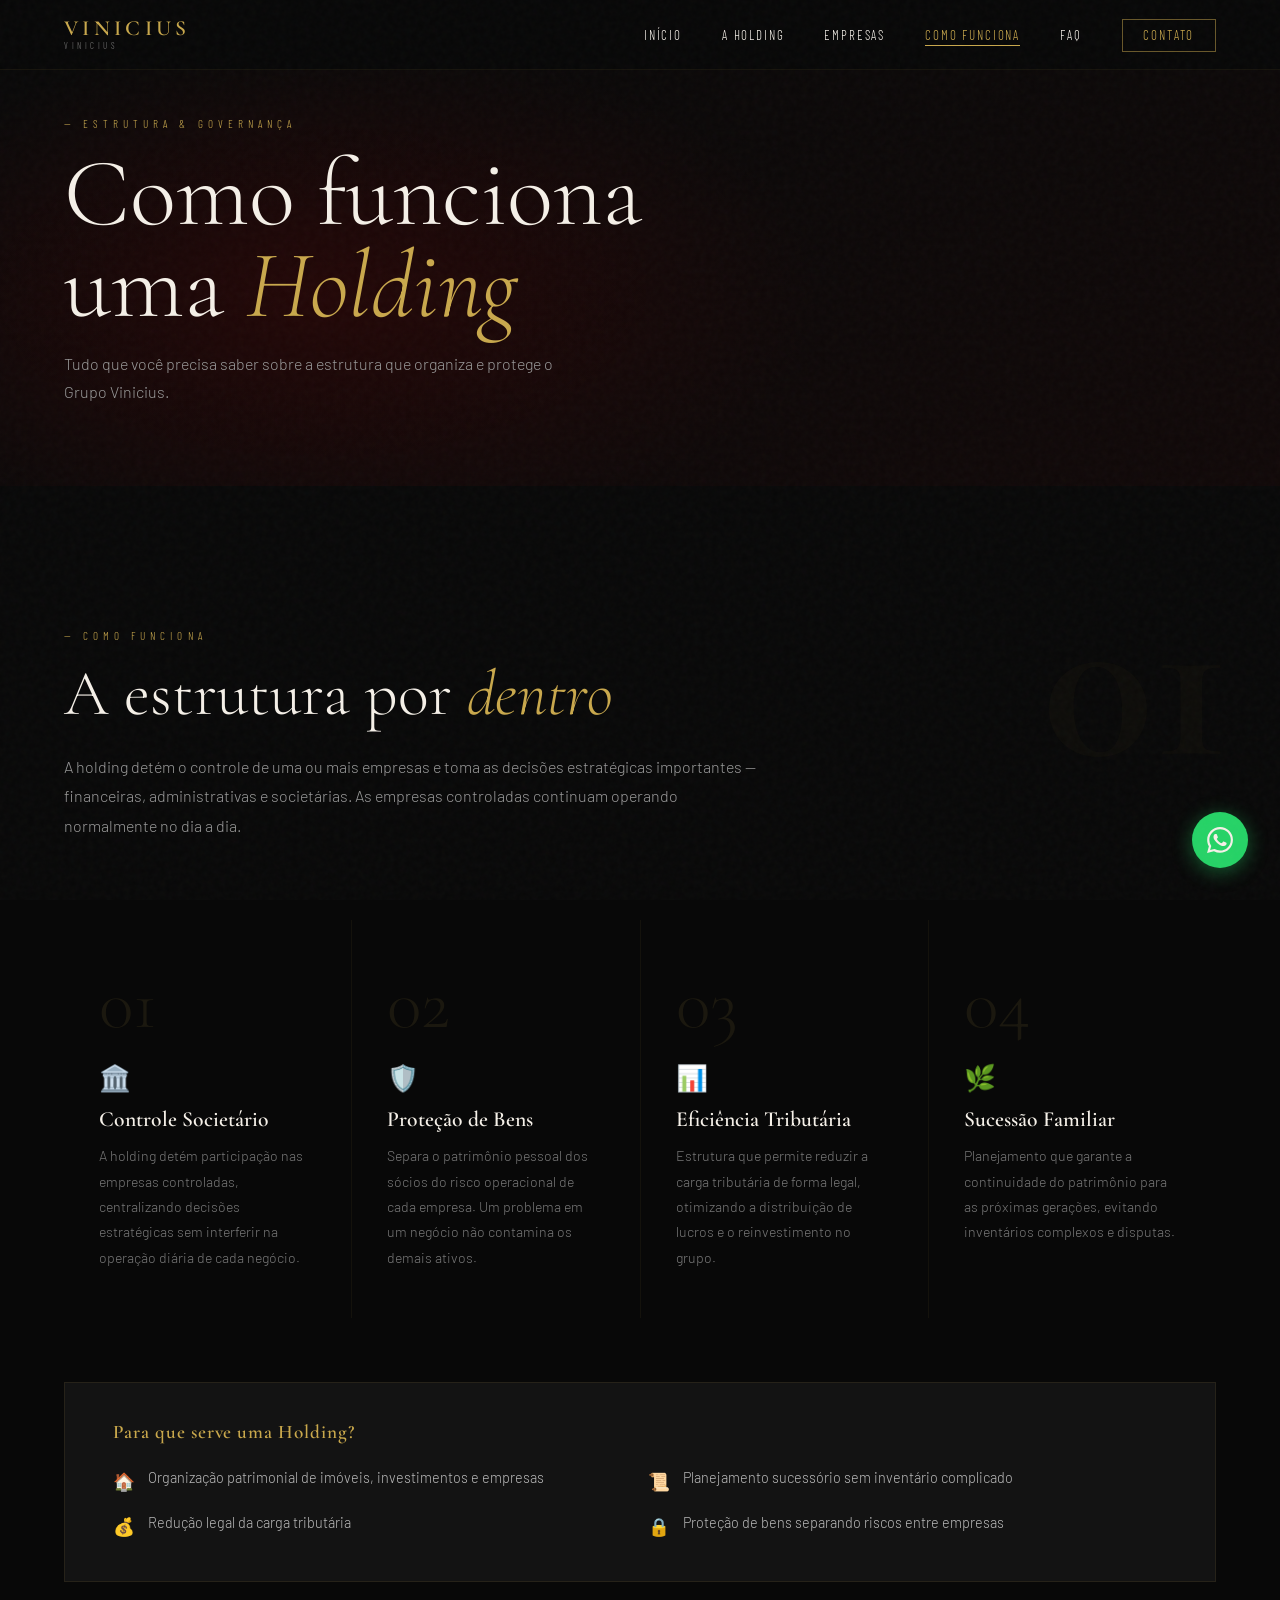
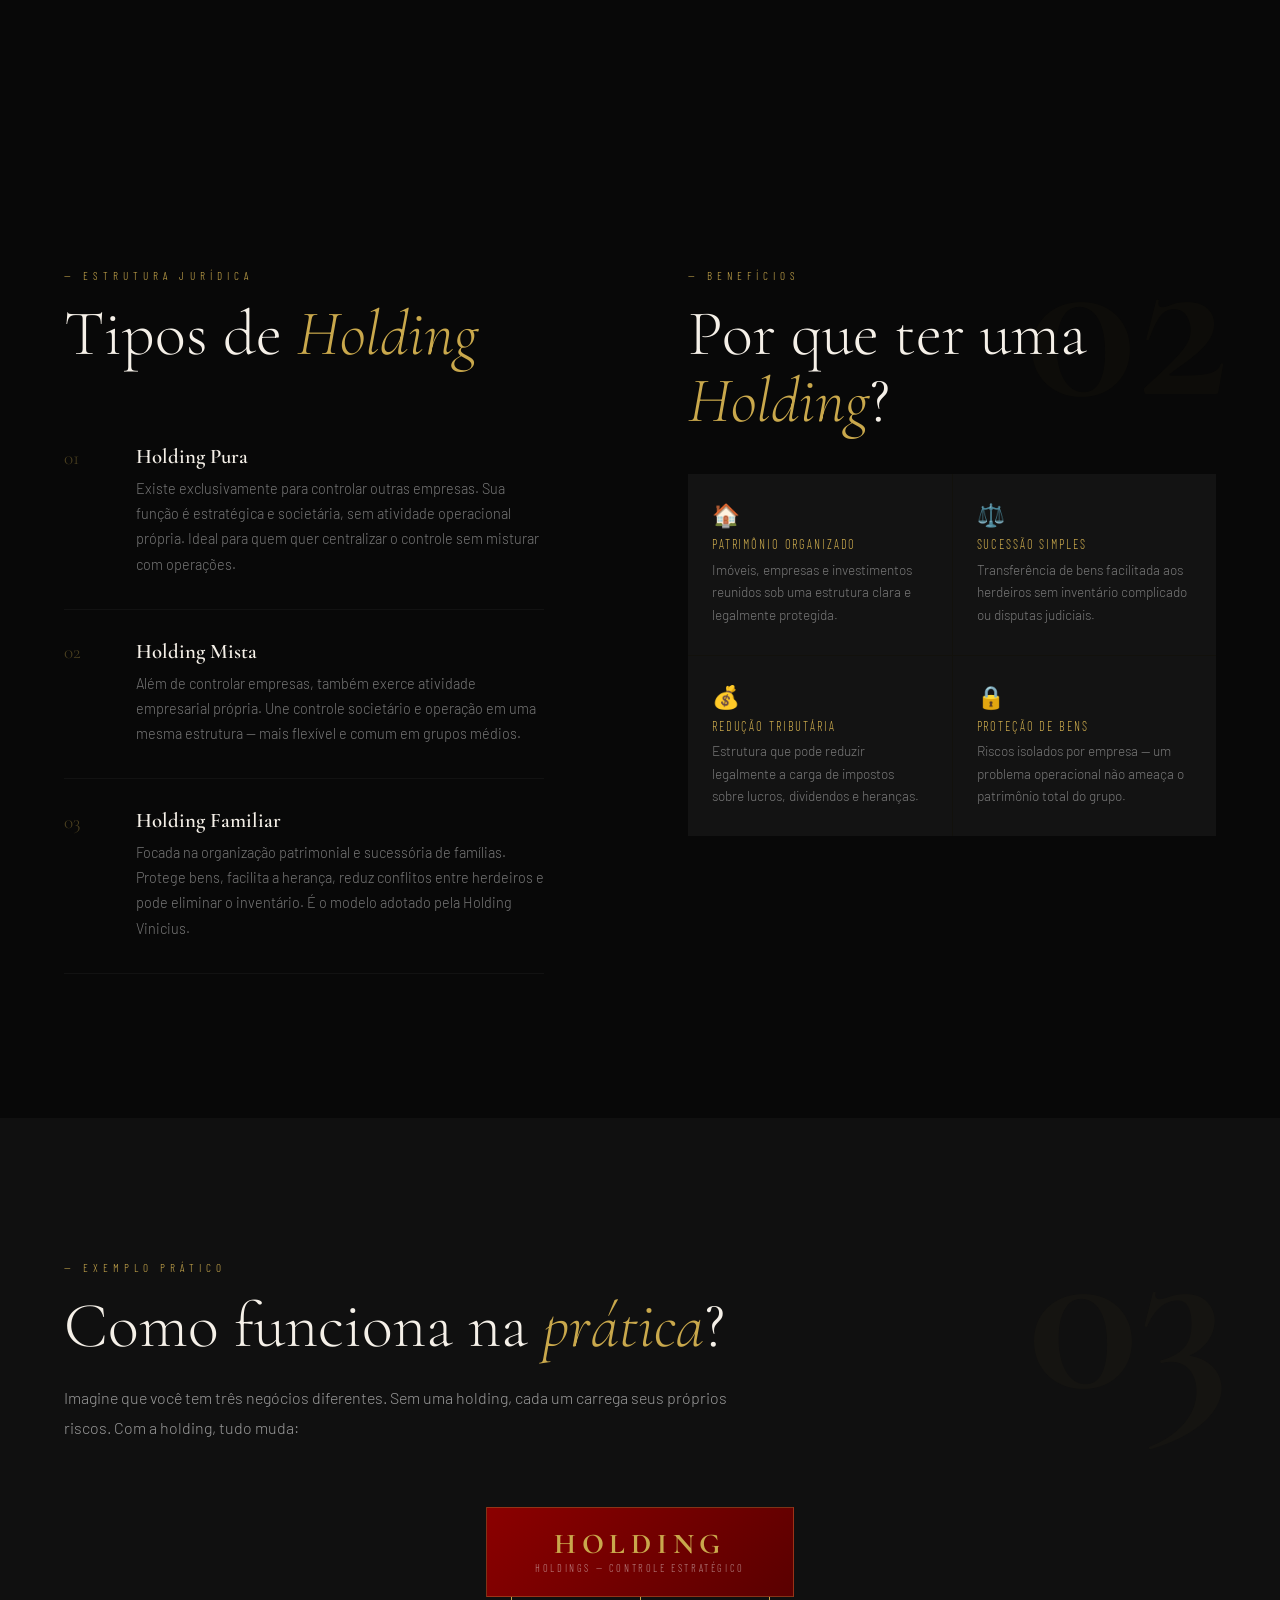
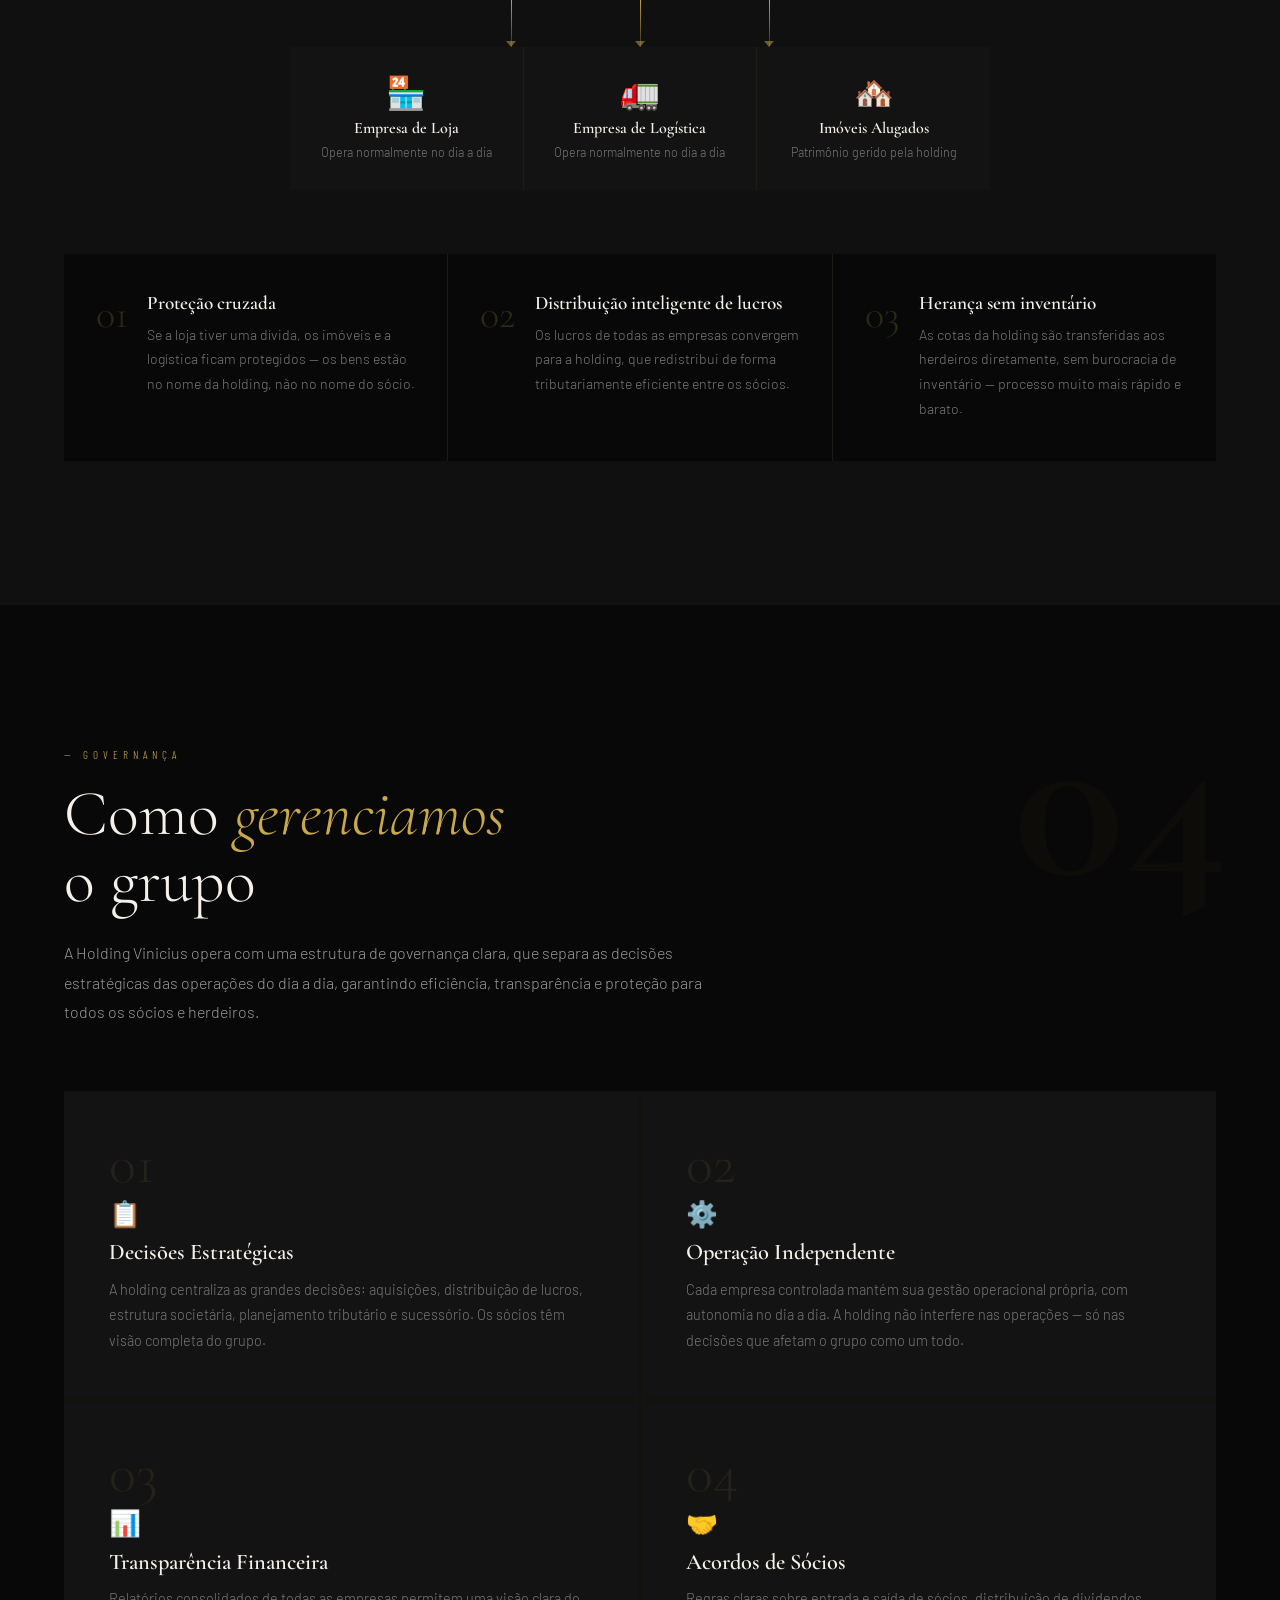
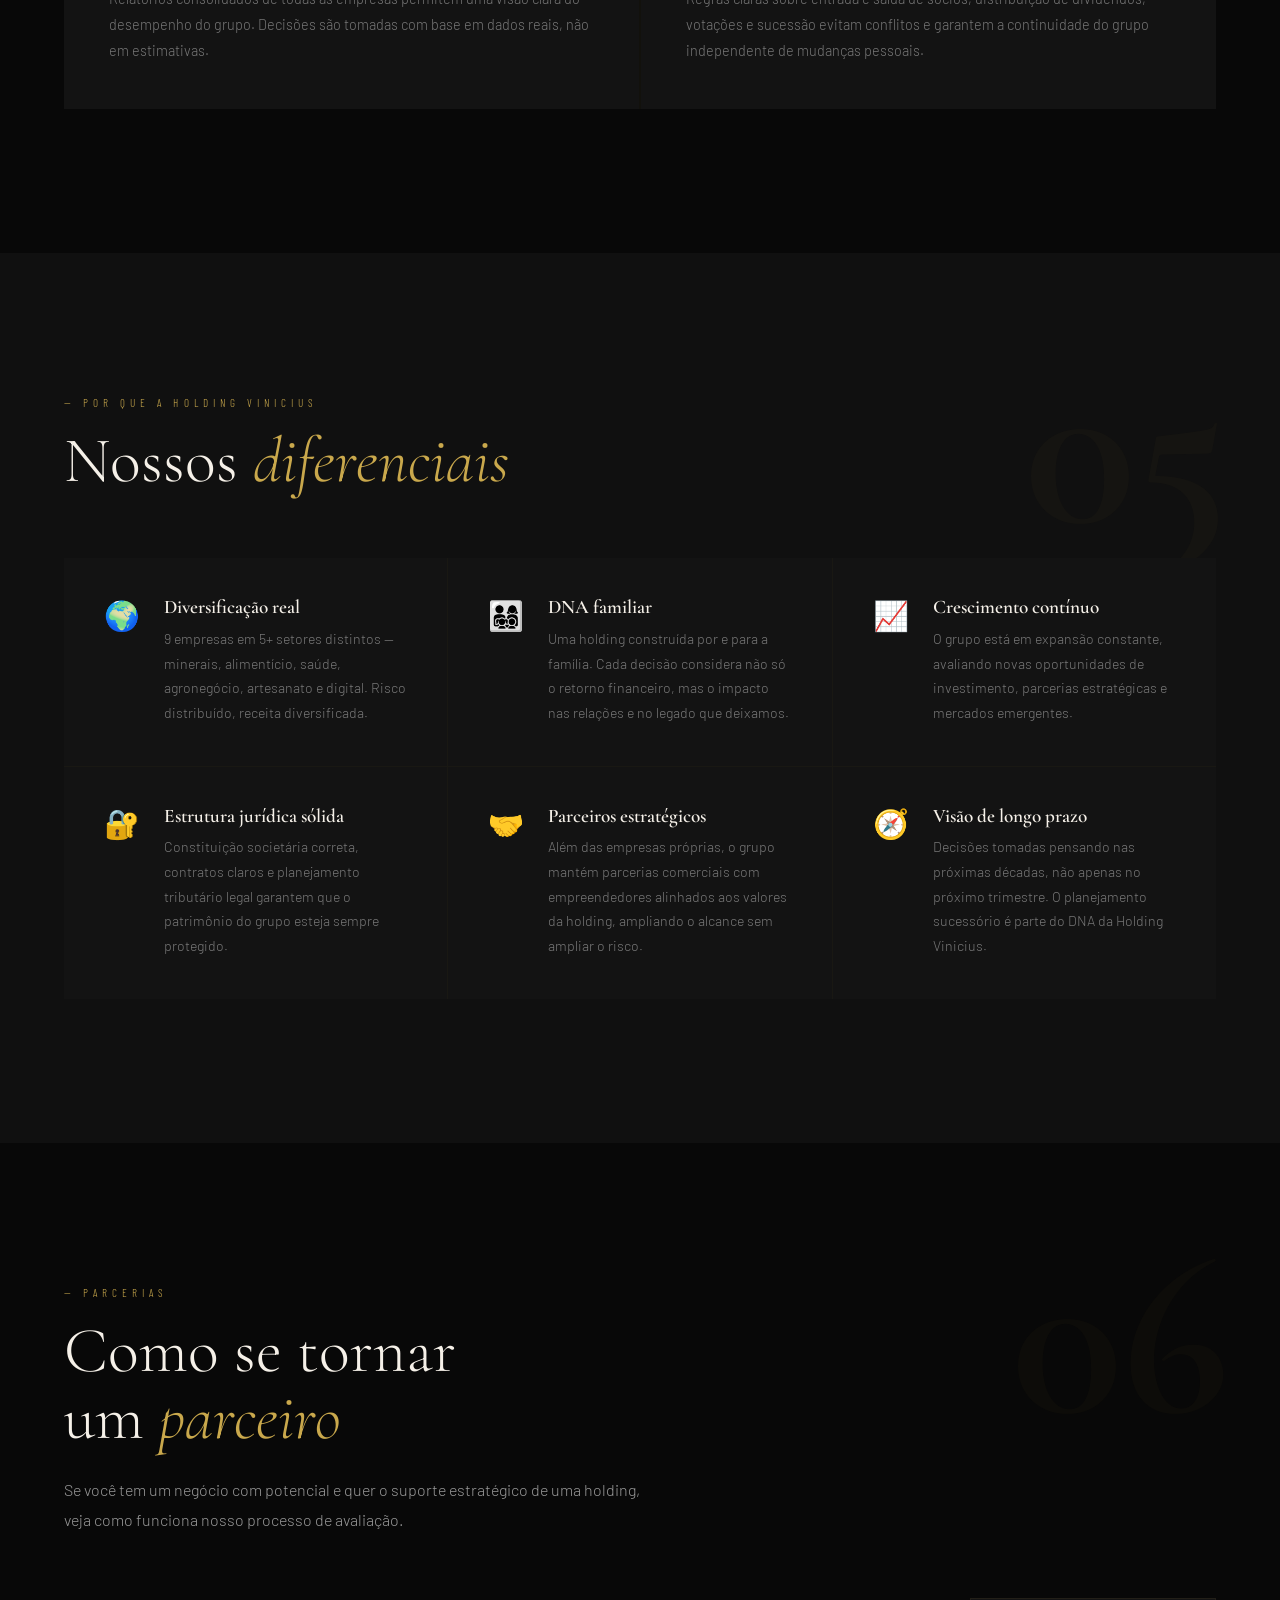
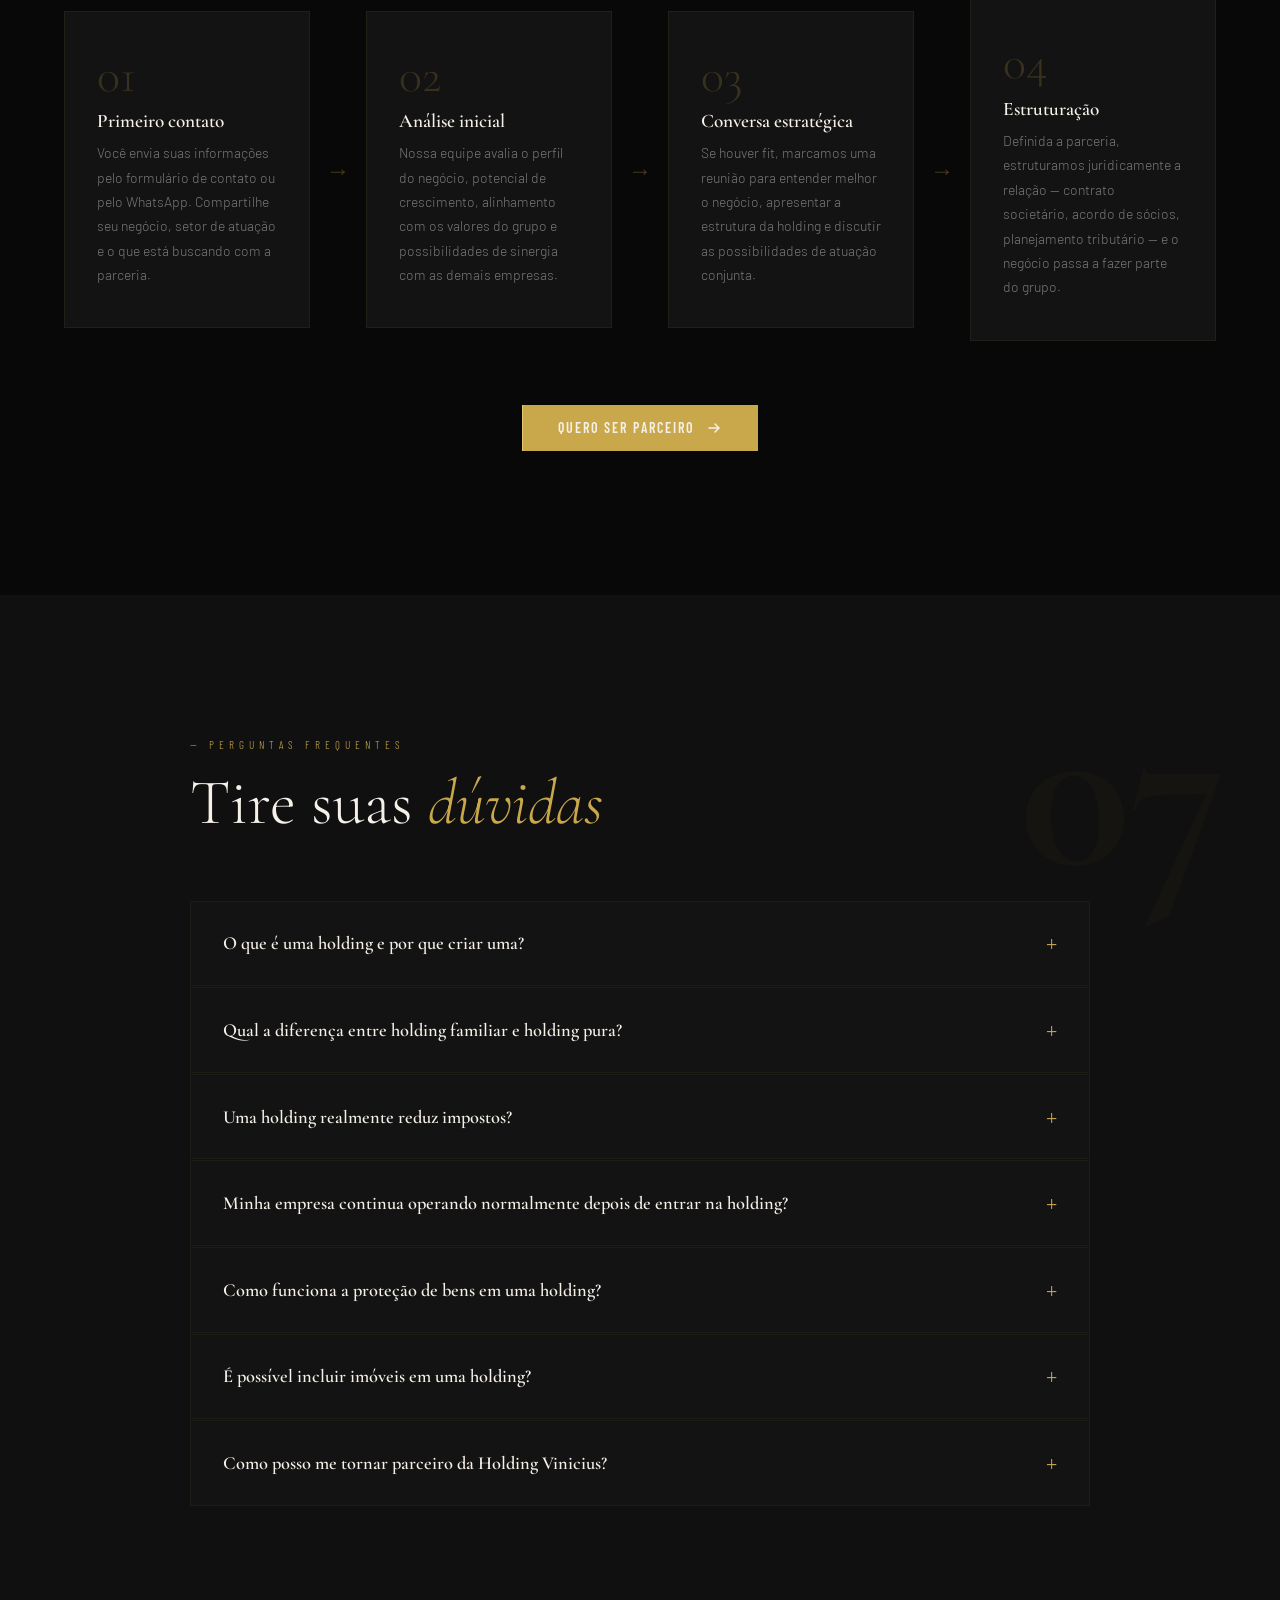
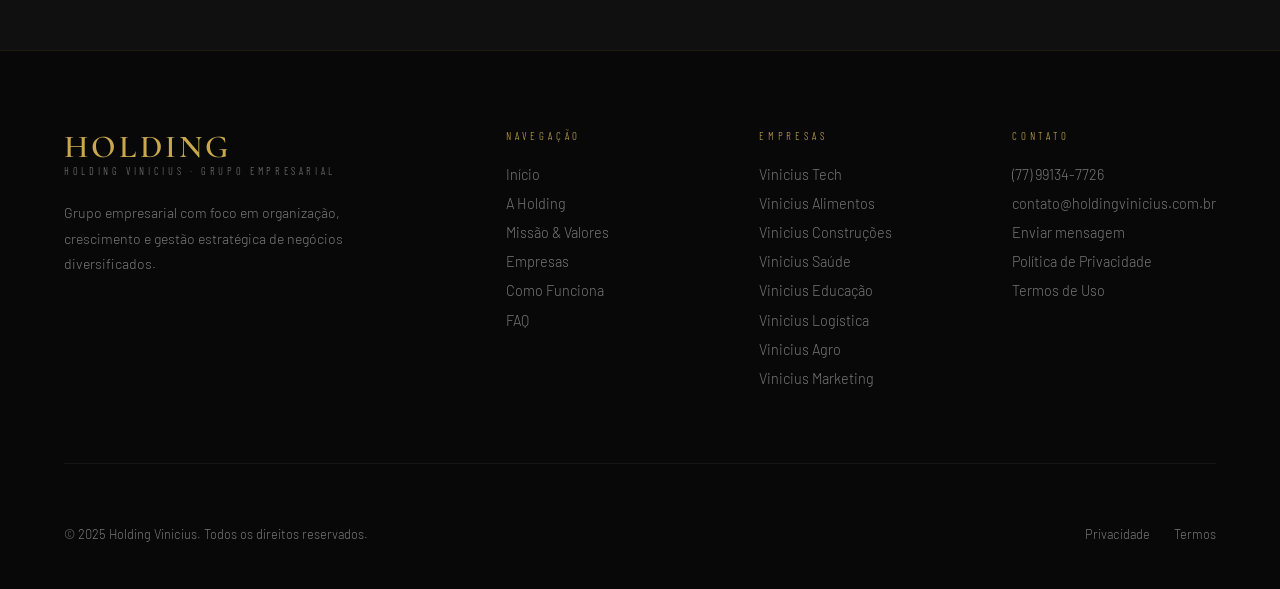
<file: holding.html>
<!DOCTYPE html>
<html lang="pt-BR">
<head>
  <meta charset="UTF-8" /><meta name="viewport" content="width=device-width, initial-scale=1.0" />
  <title>Como Funciona — Holding Vinicius</title>
  <link rel="preconnect" href="https://fonts.googleapis.com">
  <link rel="preconnect" href="https://fonts.gstatic.com" crossorigin>
  <link href="https://fonts.googleapis.com/css2?family=Cormorant+Garamond:ital,wght@0,300;0,400;0,600;0,700;1,300;1,400;1,600&family=Barlow:wght@300;400;500;600&family=Barlow+Condensed:wght@300;400;500;600;700&display=swap" rel="stylesheet">
  <link rel="stylesheet" href="style.css" />
  
</head>
<body>

  <!-- PAGE HERO -->
  <div class="page-hero">
    <div class="page-hero-bg"></div>
    <div class="page-hero-content">
      <p class="section-label">— Estrutura &amp; Governança</p>
      <h1 class="page-hero-title">Como funciona<br>uma <em>Holding</em></h1>
      <p class="page-hero-sub">Tudo que você precisa saber sobre a estrutura que organiza e protege o Grupo Vinicius.</p>
    </div>
  </div>

  <!-- ═══ COMO FUNCIONA ═══ -->
  <section class="how" id="how">
    <div class="section-bg-number">01</div>
    <div class="how-inner">
      <div class="how-header reveal">
        <p class="section-label">— Como Funciona</p>
        <h2 class="section-title">A estrutura por <em>dentro</em></h2>
        <p class="how-intro">A holding detém o controle de uma ou mais empresas e toma as decisões estratégicas importantes — financeiras, administrativas e societárias. As empresas controladas continuam operando normalmente no dia a dia.</p>
      </div>
      <div class="pillars">
        <div class="pillar reveal"><div class="pillar-number">01</div><div class="pillar-icon">🏛️</div><h3 class="pillar-title">Controle Societário</h3><p class="pillar-text">A holding detém participação nas empresas controladas, centralizando decisões estratégicas sem interferir na operação diária de cada negócio.</p></div>
        <div class="pillar reveal"><div class="pillar-number">02</div><div class="pillar-icon">🛡️</div><h3 class="pillar-title">Proteção de Bens</h3><p class="pillar-text">Separa o patrimônio pessoal dos sócios do risco operacional de cada empresa. Um problema em um negócio não contamina os demais ativos.</p></div>
        <div class="pillar reveal"><div class="pillar-number">03</div><div class="pillar-icon">📊</div><h3 class="pillar-title">Eficiência Tributária</h3><p class="pillar-text">Estrutura que permite reduzir a carga tributária de forma legal, otimizando a distribuição de lucros e o reinvestimento no grupo.</p></div>
        <div class="pillar reveal"><div class="pillar-number">04</div><div class="pillar-icon">🌿</div><h3 class="pillar-title">Sucessão Familiar</h3><p class="pillar-text">Planejamento que garante a continuidade do patrimônio para as próximas gerações, evitando inventários complexos e disputas.</p></div>
      </div>
      <div class="objectives-strip reveal">
        <div class="obj-title">Para que serve uma Holding?</div>
        <div class="objectives-list">
          <div class="obj-item"><div class="obj-icon">🏠</div><span>Organização patrimonial de imóveis, investimentos e empresas</span></div>
          <div class="obj-item"><div class="obj-icon">📜</div><span>Planejamento sucessório sem inventário complicado</span></div>
          <div class="obj-item"><div class="obj-icon">💰</div><span>Redução legal da carga tributária</span></div>
          <div class="obj-item"><div class="obj-icon">🔒</div><span>Proteção de bens separando riscos entre empresas</span></div>
        </div>
      </div>
    </div>
  </section>

  <!-- ═══ TIPOS + BENEFÍCIOS ═══ -->
  <section class="types" id="types">
    <div class="section-bg-number">02</div>
    <div class="types-inner">
      <div class="reveal">
        <p class="section-label">— Estrutura Jurídica</p>
        <h2 class="section-title">Tipos de <em>Holding</em></h2>
        <div class="types-list">
          <div class="type-item"><div class="type-index">01</div><div><h4 class="type-title">Holding Pura</h4><p class="type-text">Existe exclusivamente para controlar outras empresas. Sua função é estratégica e societária, sem atividade operacional própria. Ideal para quem quer centralizar o controle sem misturar com operações.</p></div></div>
          <div class="type-item"><div class="type-index">02</div><div><h4 class="type-title">Holding Mista</h4><p class="type-text">Além de controlar empresas, também exerce atividade empresarial própria. Une controle societário e operação em uma mesma estrutura — mais flexível e comum em grupos médios.</p></div></div>
          <div class="type-item"><div class="type-index">03</div><div><h4 class="type-title">Holding Familiar</h4><p class="type-text">Focada na organização patrimonial e sucessória de famílias. Protege bens, facilita a herança, reduz conflitos entre herdeiros e pode eliminar o inventário. É o modelo adotado pela Holding Vinicius.</p></div></div>
        </div>
      </div>
      <div class="reveal">
        <p class="section-label">— Benefícios</p>
        <h2 class="section-title">Por que ter uma <em>Holding</em>?</h2>
        <div class="benefits-grid">
          <div class="benefit"><div class="benefit-icon">🏠</div><div class="benefit-title">Patrimônio Organizado</div><p class="benefit-text">Imóveis, empresas e investimentos reunidos sob uma estrutura clara e legalmente protegida.</p></div>
          <div class="benefit"><div class="benefit-icon">⚖️</div><div class="benefit-title">Sucessão Simples</div><p class="benefit-text">Transferência de bens facilitada aos herdeiros sem inventário complicado ou disputas judiciais.</p></div>
          <div class="benefit"><div class="benefit-icon">💰</div><div class="benefit-title">Redução Tributária</div><p class="benefit-text">Estrutura que pode reduzir legalmente a carga de impostos sobre lucros, dividendos e heranças.</p></div>
          <div class="benefit"><div class="benefit-icon">🔒</div><div class="benefit-title">Proteção de Bens</div><p class="benefit-text">Riscos isolados por empresa — um problema operacional não ameaça o patrimônio total do grupo.</p></div>
        </div>
      </div>
    </div>
  </section>

  <!-- ═══ EXEMPLO PRÁTICO ═══ -->
  <section class="example" id="example">
    <div class="section-bg-number">03</div>
    <div class="example-inner">
      <div class="example-header reveal">
        <p class="section-label">— Exemplo Prático</p>
        <h2 class="section-title">Como funciona na <em>prática</em>?</h2>
        <p class="example-intro">Imagine que você tem três negócios diferentes. Sem uma holding, cada um carrega seus próprios riscos. Com a holding, tudo muda:</p>
      </div>
      <div class="example-diagram reveal">
        <div class="holding-box"><div class="holding-label">HOLDING</div><div class="holding-sublabel">Holdings — Controle Estratégico</div></div>
        <div class="diagram-arrows"><div class="arrow-line"></div><div class="arrow-line"></div><div class="arrow-line"></div></div>
        <div class="companies-boxes">
          <div class="co-box"><div class="co-icon">🏪</div><div class="co-name">Empresa de Loja</div><div class="co-desc">Opera normalmente no dia a dia</div></div>
          <div class="co-box"><div class="co-icon">🚛</div><div class="co-name">Empresa de Logística</div><div class="co-desc">Opera normalmente no dia a dia</div></div>
          <div class="co-box"><div class="co-icon">🏘️</div><div class="co-name">Imóveis Alugados</div><div class="co-desc">Patrimônio gerido pela holding</div></div>
        </div>
      </div>
      <div class="example-benefits reveal">
        <div class="ex-benefit"><div class="ex-benefit-number">01</div><div><h4>Proteção cruzada</h4><p>Se a loja tiver uma dívida, os imóveis e a logística ficam protegidos — os bens estão no nome da holding, não no nome do sócio.</p></div></div>
        <div class="ex-benefit"><div class="ex-benefit-number">02</div><div><h4>Distribuição inteligente de lucros</h4><p>Os lucros de todas as empresas convergem para a holding, que redistribui de forma tributariamente eficiente entre os sócios.</p></div></div>
        <div class="ex-benefit"><div class="ex-benefit-number">03</div><div><h4>Herança sem inventário</h4><p>As cotas da holding são transferidas aos herdeiros diretamente, sem burocracia de inventário — processo muito mais rápido e barato.</p></div></div>
      </div>
    </div>
  </section>

  <!-- ═══ GOVERNANÇA ═══ -->
  <section class="governance" id="governance">
    <div class="section-bg-number">04</div>
    <div class="governance-inner">
      <div class="governance-header reveal">
        <p class="section-label">— Governança</p>
        <h2 class="section-title">Como <em>gerenciamos</em><br>o grupo</h2>
        <p class="governance-intro">A Holding Vinicius opera com uma estrutura de governança clara, que separa as decisões estratégicas das operações do dia a dia, garantindo eficiência, transparência e proteção para todos os sócios e herdeiros.</p>
      </div>
      <div class="governance-grid">
        <div class="governance-card reveal"><div class="gov-number">01</div><div class="gov-icon">📋</div><h4 class="gov-title">Decisões Estratégicas</h4><p class="gov-text">A holding centraliza as grandes decisões: aquisições, distribuição de lucros, estrutura societária, planejamento tributário e sucessório. Os sócios têm visão completa do grupo.</p></div>
        <div class="governance-card reveal"><div class="gov-number">02</div><div class="gov-icon">⚙️</div><h4 class="gov-title">Operação Independente</h4><p class="gov-text">Cada empresa controlada mantém sua gestão operacional própria, com autonomia no dia a dia. A holding não interfere nas operações — só nas decisões que afetam o grupo como um todo.</p></div>
        <div class="governance-card reveal"><div class="gov-number">03</div><div class="gov-icon">📊</div><h4 class="gov-title">Transparência Financeira</h4><p class="gov-text">Relatórios consolidados de todas as empresas permitem uma visão clara do desempenho do grupo. Decisões são tomadas com base em dados reais, não em estimativas.</p></div>
        <div class="governance-card reveal"><div class="gov-number">04</div><div class="gov-icon">🤝</div><h4 class="gov-title">Acordos de Sócios</h4><p class="gov-text">Regras claras sobre entrada e saída de sócios, distribuição de dividendos, votações e sucessão evitam conflitos e garantem a continuidade do grupo independente de mudanças pessoais.</p></div>
      </div>
    </div>
  </section>

  <!-- ═══ DIFERENCIAIS ═══ -->
  <section class="diferenciais" id="diferenciais">
    <div class="section-bg-number">05</div>
    <div class="diferenciais-inner">
      <div class="reveal">
        <p class="section-label">— Por que a Holding Vinicius</p>
        <h2 class="section-title">Nossos <em>diferenciais</em></h2>
      </div>
      <div class="diferenciais-grid">
        <div class="diferencial-item reveal"><div class="dif-icon">🌍</div><div class="dif-content"><h4>Diversificação real</h4><p>9 empresas em 5+ setores distintos — minerais, alimentício, saúde, agronegócio, artesanato e digital. Risco distribuído, receita diversificada.</p></div></div>
        <div class="diferencial-item reveal"><div class="dif-icon">👨‍👩‍👧‍👦</div><div class="dif-content"><h4>DNA familiar</h4><p>Uma holding construída por e para a família. Cada decisão considera não só o retorno financeiro, mas o impacto nas relações e no legado que deixamos.</p></div></div>
        <div class="diferencial-item reveal"><div class="dif-icon">📈</div><div class="dif-content"><h4>Crescimento contínuo</h4><p>O grupo está em expansão constante, avaliando novas oportunidades de investimento, parcerias estratégicas e mercados emergentes.</p></div></div>
        <div class="diferencial-item reveal"><div class="dif-icon">🔐</div><div class="dif-content"><h4>Estrutura jurídica sólida</h4><p>Constituição societária correta, contratos claros e planejamento tributário legal garantem que o patrimônio do grupo esteja sempre protegido.</p></div></div>
        <div class="diferencial-item reveal"><div class="dif-icon">🤝</div><div class="dif-content"><h4>Parceiros estratégicos</h4><p>Além das empresas próprias, o grupo mantém parcerias comerciais com empreendedores alinhados aos valores da holding, ampliando o alcance sem ampliar o risco.</p></div></div>
        <div class="diferencial-item reveal"><div class="dif-icon">🧭</div><div class="dif-content"><h4>Visão de longo prazo</h4><p>Decisões tomadas pensando nas próximas décadas, não apenas no próximo trimestre. O planejamento sucessório é parte do DNA da Holding Vinicius.</p></div></div>
      </div>
    </div>
  </section>

  <!-- ═══ PROCESSO DE PARCERIA ═══ -->
  <section class="processo" id="processo">
    <div class="section-bg-number">06</div>
    <div class="processo-inner">
      <div class="processo-header reveal">
        <p class="section-label">— Parcerias</p>
        <h2 class="section-title">Como se tornar<br>um <em>parceiro</em></h2>
        <p class="processo-intro">Se você tem um negócio com potencial e quer o suporte estratégico de uma holding, veja como funciona nosso processo de avaliação.</p>
      </div>
      <div class="processo-steps">
        <div class="pstep reveal"><div class="pstep-number">01</div><div class="pstep-content"><h4 class="pstep-title">Primeiro contato</h4><p class="pstep-text">Você envia suas informações pelo formulário de contato ou pelo WhatsApp. Compartilhe seu negócio, setor de atuação e o que está buscando com a parceria.</p></div></div>
        <div class="pstep-arrow reveal">→</div>
        <div class="pstep reveal"><div class="pstep-number">02</div><div class="pstep-content"><h4 class="pstep-title">Análise inicial</h4><p class="pstep-text">Nossa equipe avalia o perfil do negócio, potencial de crescimento, alinhamento com os valores do grupo e possibilidades de sinergia com as demais empresas.</p></div></div>
        <div class="pstep-arrow reveal">→</div>
        <div class="pstep reveal"><div class="pstep-number">03</div><div class="pstep-content"><h4 class="pstep-title">Conversa estratégica</h4><p class="pstep-text">Se houver fit, marcamos uma reunião para entender melhor o negócio, apresentar a estrutura da holding e discutir as possibilidades de atuação conjunta.</p></div></div>
        <div class="pstep-arrow reveal">→</div>
        <div class="pstep reveal"><div class="pstep-number">04</div><div class="pstep-content"><h4 class="pstep-title">Estruturação</h4><p class="pstep-text">Definida a parceria, estruturamos juridicamente a relação — contrato societário, acordo de sócios, planejamento tributário — e o negócio passa a fazer parte do grupo.</p></div></div>
      </div>
      <div class="processo-cta reveal">
        <a href="contato.html" class="btn-primary"><span>Quero ser parceiro</span><svg width="16" height="16" viewBox="0 0 16 16" fill="none"><path d="M3 8h10M9 4l4 4-4 4" stroke="currentColor" stroke-width="1.5" stroke-linecap="round" stroke-linejoin="round"/></svg></a>
      </div>
    </div>
  </section>

  <!-- ═══ FAQ ═══ -->
  <section class="faq" id="faq">
    <div class="section-bg-number">07</div>
    <div class="faq-inner">
      <div class="faq-header reveal">
        <p class="section-label">— Perguntas Frequentes</p>
        <h2 class="section-title">Tire suas <em>dúvidas</em></h2>
      </div>
      <div class="faq-list">
        <div class="faq-item reveal"><button class="faq-question" onclick="toggleFaq(this)"><span>O que é uma holding e por que criar uma?</span><span class="faq-arrow">+</span></button><div class="faq-answer"><p>Uma holding é uma empresa criada para deter participação (cotas ou ações) em outras empresas. Ela não produz ou vende nada diretamente — sua função é controlar, organizar e proteger. Criar uma holding é indicado quando você tem múltiplos negócios, imóveis ou investimentos e quer organizar tudo sob uma estrutura segura, com benefícios tributários e facilidade na sucessão familiar.</p></div></div>
        <div class="faq-item reveal"><button class="faq-question" onclick="toggleFaq(this)"><span>Qual a diferença entre holding familiar e holding pura?</span><span class="faq-arrow">+</span></button><div class="faq-answer"><p>A holding pura existe exclusivamente para controlar outras empresas — ela não exerce nenhuma atividade operacional própria. A holding familiar tem o mesmo objetivo de controle, mas é usada principalmente por famílias para organizar patrimônio, facilitar a herança e evitar conflitos entre herdeiros. A Holding Vinicius é uma holding familiar — reúne as empresas da família sob uma gestão unificada e garante que o patrimônio seja transmitido de forma organizada.</p></div></div>
        <div class="faq-item reveal"><button class="faq-question" onclick="toggleFaq(this)"><span>Uma holding realmente reduz impostos?</span><span class="faq-arrow">+</span></button><div class="faq-answer"><p>Sim, dependendo da estrutura e das atividades. Alguns benefícios comuns: dividendos recebidos pela holding de suas controladas podem ser isentos de imposto de renda; o imposto sobre herança (ITCMD) pode ser menor do que no inventário tradicional; e a distribuição de lucros entre empresas do mesmo grupo pode ter tratamento tributário favorável. É importante sempre contar com assessoria jurídica e contábil especializada para montar a estrutura correta.</p></div></div>
        <div class="faq-item reveal"><button class="faq-question" onclick="toggleFaq(this)"><span>Minha empresa continua operando normalmente depois de entrar na holding?</span><span class="faq-arrow">+</span></button><div class="faq-answer"><p>Completamente. A holding toma as decisões estratégicas — financeiras, societárias, de longo prazo — mas a empresa controlada continua com sua operação independente no dia a dia: mesmos funcionários, mesmo CNPJ, mesmos clientes. A mudança acontece na estrutura societária por trás da empresa, não no seu funcionamento.</p></div></div>
        <div class="faq-item reveal"><button class="faq-question" onclick="toggleFaq(this)"><span>Como funciona a proteção de bens em uma holding?</span><span class="faq-arrow">+</span></button><div class="faq-answer"><p>Quando o patrimônio — imóveis, investimentos, participações em empresas — está no nome de uma holding, ele fica separado do patrimônio pessoal dos sócios e dos riscos de cada empresa operacional. Se uma das empresas do grupo tiver problemas financeiros ou processos judiciais, os bens da holding (e das outras empresas) ficam protegidos. Isso não é blindagem total, mas é uma camada de proteção muito mais sólida do que ter tudo no mesmo CPF.</p></div></div>
        <div class="faq-item reveal"><button class="faq-question" onclick="toggleFaq(this)"><span>É possível incluir imóveis em uma holding?</span><span class="faq-arrow">+</span></button><div class="faq-answer"><p>Sim. Transferir imóveis para uma holding é uma das estratégias mais comuns. Os aluguéis podem ser recebidos pela holding com alíquotas menores do que pelo CPF (dependendo do regime tributário). Na sucessão, transferir cotas da holding é mais simples e barato do que inventariar imóveis individualmente. É necessária avaliação caso a caso com profissionais especializados.</p></div></div>
        <div class="faq-item reveal"><button class="faq-question" onclick="toggleFaq(this)"><span>Como posso me tornar parceiro da Holding Vinicius?</span><span class="faq-arrow">+</span></button><div class="faq-answer"><p>Se você tem um negócio com potencial e quer o suporte estratégico de um grupo empresarial estruturado, entre em contato pelo formulário ou WhatsApp. Nossa equipe analisa o perfil do negócio e, se houver alinhamento, marcamos uma conversa para discutir as possibilidades. Avaliamos parceiros em qualquer setor — especialmente negócios com tração comprovada e interesse em crescimento sustentável.</p></div></div>
      </div>
    </div>
  </section>


  <div id="footer-placeholder"></div>

  <script src="components.js"></script>
  
  <script src="script.js"></script>
</body>
</html>
</file>
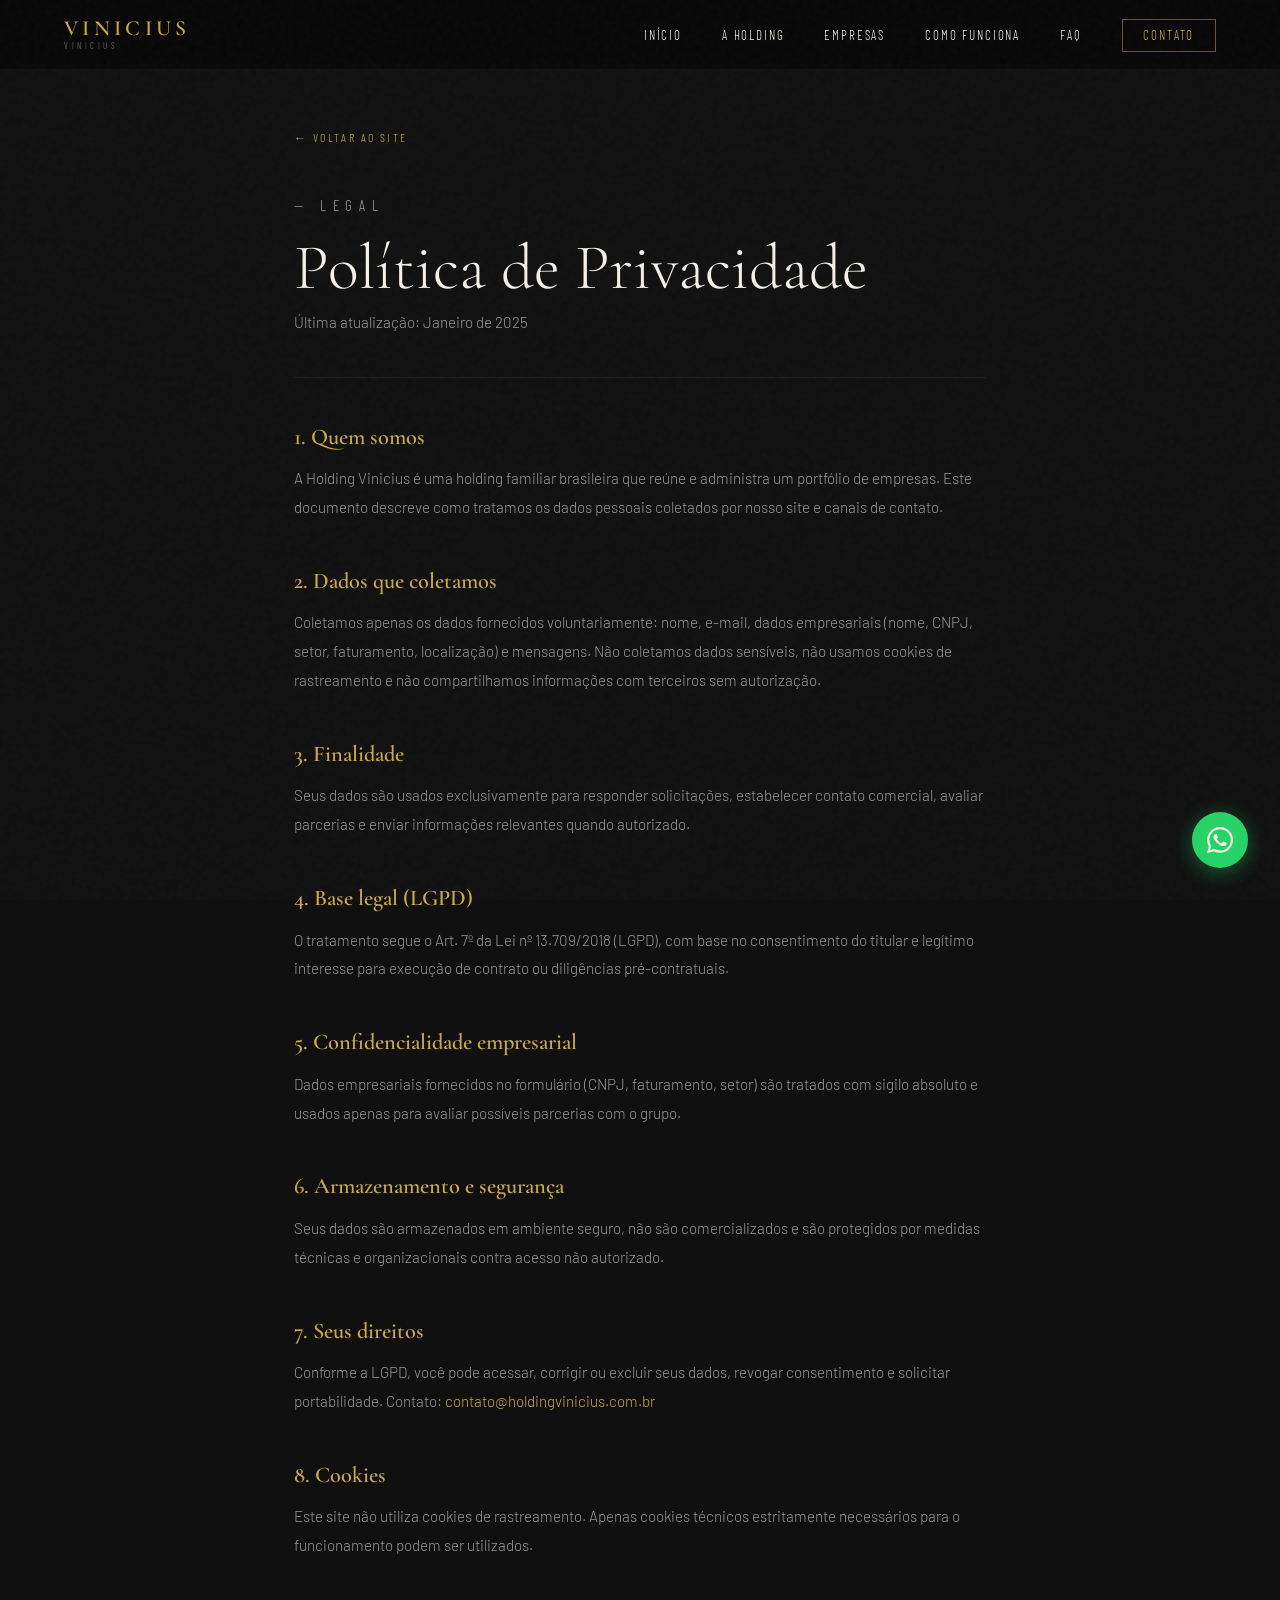
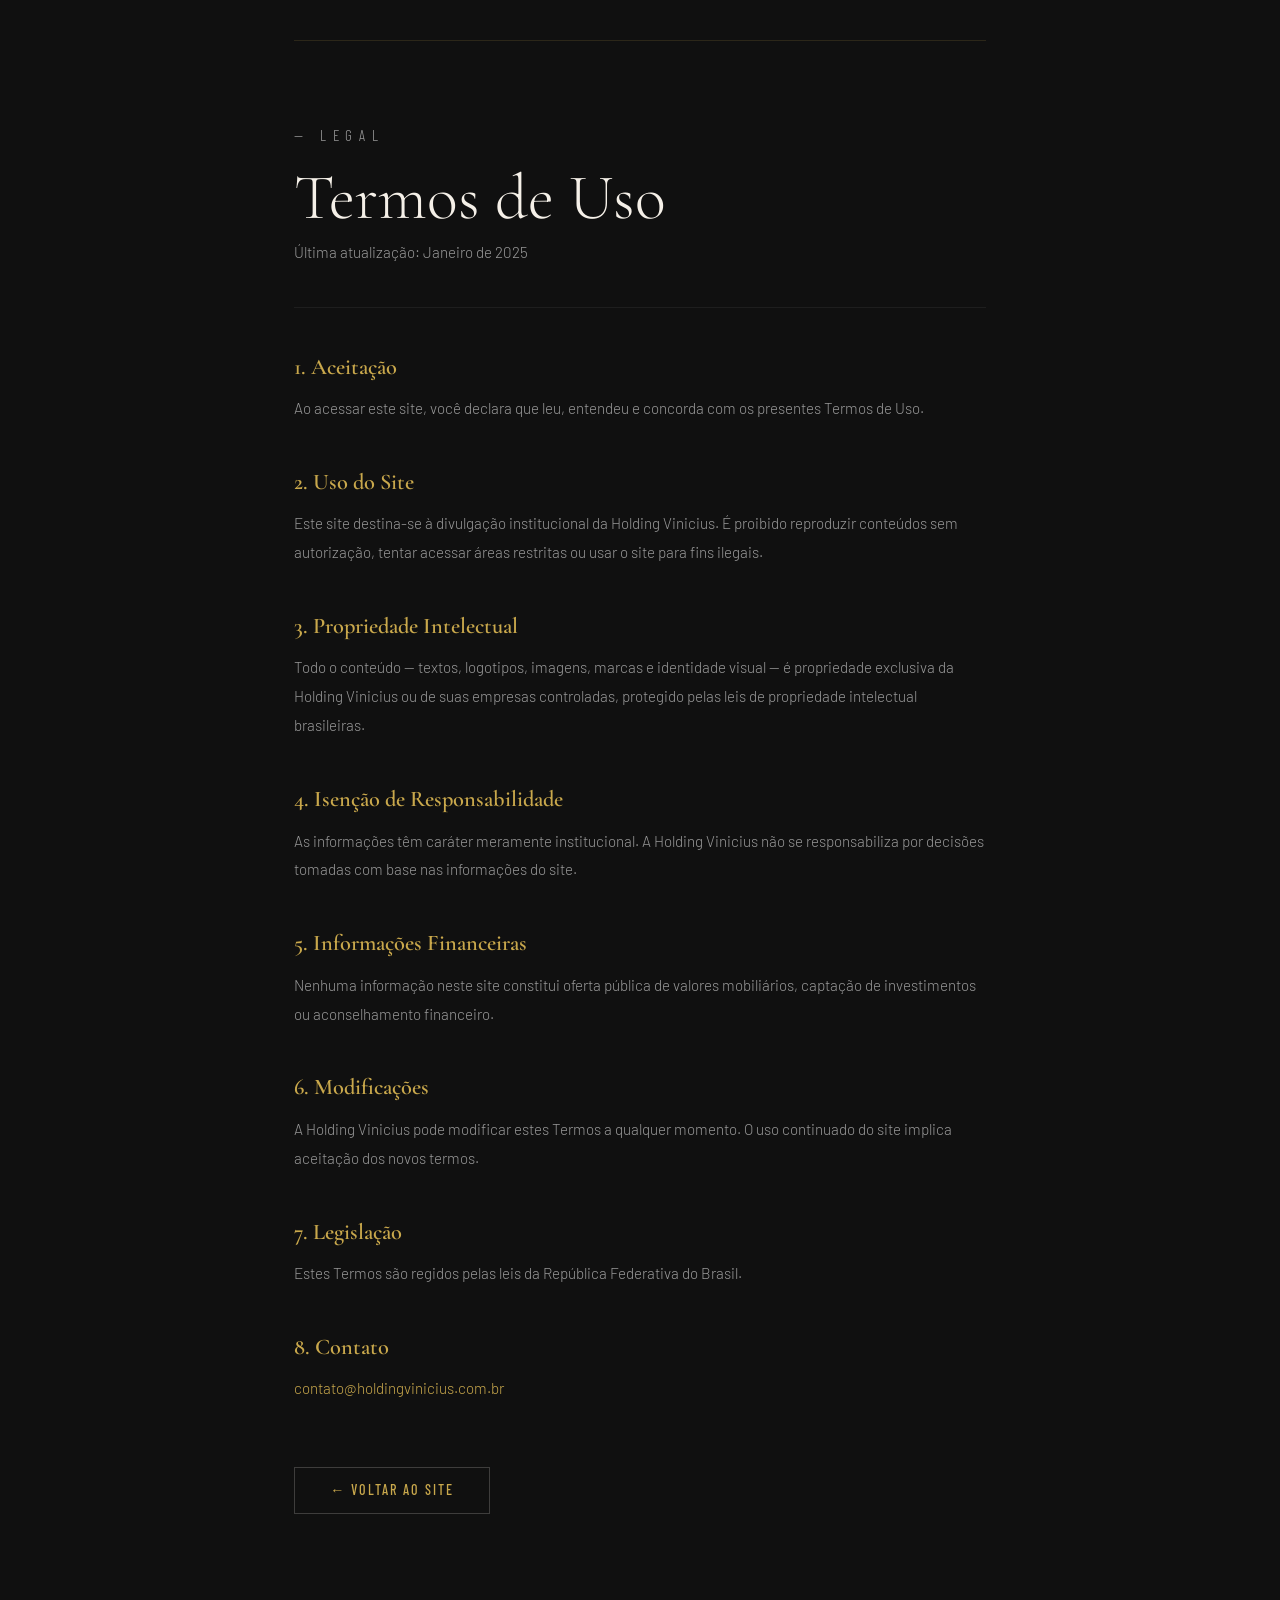
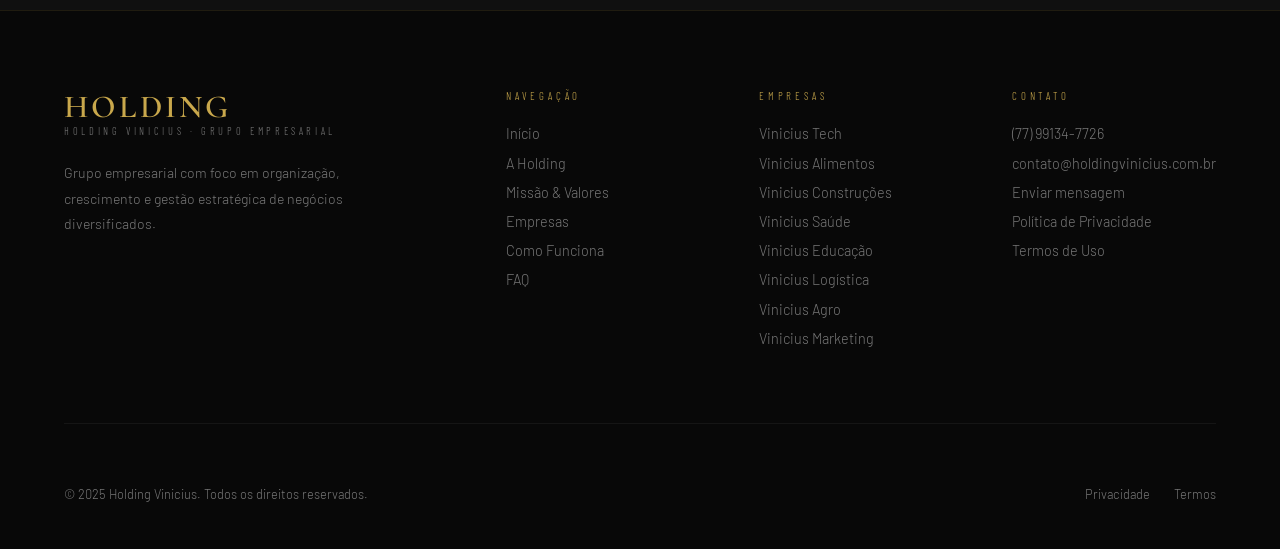
<file: legal.html>
<!DOCTYPE html>
<html lang="pt-BR">
<head>
  <meta charset="UTF-8" /><meta name="viewport" content="width=device-width, initial-scale=1.0" />
  <title>Legal — Holding Vinicius</title>
  <link rel="preconnect" href="https://fonts.googleapis.com">
  <link rel="preconnect" href="https://fonts.gstatic.com" crossorigin>
  <link href="https://fonts.googleapis.com/css2?family=Cormorant+Garamond:ital,wght@0,300;0,400;0,600;0,700;1,300;1,400;1,600&family=Barlow:wght@300;400;500;600&family=Barlow+Condensed:wght@300;400;500;600;700&display=swap" rel="stylesheet">
  <link rel="stylesheet" href="style.css" />
  
</head>
<body>

  <div class="legal-page">
    <div class="legal-content">
      <a href="index.html" class="legal-back">← Voltar ao site</a>

      <!-- PRIVACY -->
      <div id="privacidade">
        <p class="section-label">— Legal</p>
        <h1 class="legal-title">Política de Privacidade</h1>
        <p class="legal-date">Última atualização: Janeiro de 2025</p>
        <h2>1. Quem somos</h2><p>A Holding Vinicius é uma holding familiar brasileira que reúne e administra um portfólio de empresas. Este documento descreve como tratamos os dados pessoais coletados por nosso site e canais de contato.</p>
        <h2>2. Dados que coletamos</h2><p>Coletamos apenas os dados fornecidos voluntariamente: nome, e-mail, dados empresariais (nome, CNPJ, setor, faturamento, localização) e mensagens. Não coletamos dados sensíveis, não usamos cookies de rastreamento e não compartilhamos informações com terceiros sem autorização.</p>
        <h2>3. Finalidade</h2><p>Seus dados são usados exclusivamente para responder solicitações, estabelecer contato comercial, avaliar parcerias e enviar informações relevantes quando autorizado.</p>
        <h2>4. Base legal (LGPD)</h2><p>O tratamento segue o Art. 7º da Lei nº 13.709/2018 (LGPD), com base no consentimento do titular e legítimo interesse para execução de contrato ou diligências pré-contratuais.</p>
        <h2>5. Confidencialidade empresarial</h2><p>Dados empresariais fornecidos no formulário (CNPJ, faturamento, setor) são tratados com sigilo absoluto e usados apenas para avaliar possíveis parcerias com o grupo.</p>
        <h2>6. Armazenamento e segurança</h2><p>Seus dados são armazenados em ambiente seguro, não são comercializados e são protegidos por medidas técnicas e organizacionais contra acesso não autorizado.</p>
        <h2>7. Seus direitos</h2><p>Conforme a LGPD, você pode acessar, corrigir ou excluir seus dados, revogar consentimento e solicitar portabilidade. Contato: <a href="mailto:contato@holdingvinicius.com.br">contato@holdingvinicius.com.br</a></p>
        <h2>8. Cookies</h2><p>Este site não utiliza cookies de rastreamento. Apenas cookies técnicos estritamente necessários para o funcionamento podem ser utilizados.</p>
      </div>

      <div style="margin: 5rem 0; height: 1px; background: rgba(201,168,76,0.15);"></div>

      <!-- TERMS -->
      <div id="termos">
        <p class="section-label">— Legal</p>
        <h1 class="legal-title">Termos de Uso</h1>
        <p class="legal-date">Última atualização: Janeiro de 2025</p>
        <h2>1. Aceitação</h2><p>Ao acessar este site, você declara que leu, entendeu e concorda com os presentes Termos de Uso.</p>
        <h2>2. Uso do Site</h2><p>Este site destina-se à divulgação institucional da Holding Vinicius. É proibido reproduzir conteúdos sem autorização, tentar acessar áreas restritas ou usar o site para fins ilegais.</p>
        <h2>3. Propriedade Intelectual</h2><p>Todo o conteúdo — textos, logotipos, imagens, marcas e identidade visual — é propriedade exclusiva da Holding Vinicius ou de suas empresas controladas, protegido pelas leis de propriedade intelectual brasileiras.</p>
        <h2>4. Isenção de Responsabilidade</h2><p>As informações têm caráter meramente institucional. A Holding Vinicius não se responsabiliza por decisões tomadas com base nas informações do site.</p>
        <h2>5. Informações Financeiras</h2><p>Nenhuma informação neste site constitui oferta pública de valores mobiliários, captação de investimentos ou aconselhamento financeiro.</p>
        <h2>6. Modificações</h2><p>A Holding Vinicius pode modificar estes Termos a qualquer momento. O uso continuado do site implica aceitação dos novos termos.</p>
        <h2>7. Legislação</h2><p>Estes Termos são regidos pelas leis da República Federativa do Brasil.</p>
        <h2>8. Contato</h2><p><a href="mailto:contato@holdingvinicius.com.br">contato@holdingvinicius.com.br</a></p>
      </div>

      <a href="index.html" class="btn-outline" style="margin-top:3rem;display:inline-flex;">← Voltar ao site</a>
    </div>
  </div>


  <div id="footer-placeholder"></div>

  <script src="components.js"></script>
  
  <script src="script.js"></script>
</body>
</html>
</file>
<file: style.css>
/* ════════════════════════════════════════════════════
   CASARINO HOLDINGS — style.css v2
   ════════════════════════════════════════════════════ */

:root {
  --crimson: #8B0000;
  --crimson-mid: #A00000;
  --gold: #C9A84C;
  --gold-light: #E8C96D;
  --gold-pale: #F5E6C0;
  --black: #080808;
  --dark: #101010;
  --dark-mid: #161616;
  --dark-card: #131313;
  --gray: #777777;
  --gray-mid: #999999;
  --gray-light: #BBBBBB;
  --white: #F5F0E8;
  --ease: cubic-bezier(0.4, 0, 0.2, 1);
}

*, *::before, *::after { box-sizing: border-box; margin: 0; padding: 0; }
html { scroll-behavior: smooth; }

body {
  background: var(--black);
  color: var(--white);
  font-family: 'Barlow', sans-serif;
  font-weight: 300;
  overflow-x: hidden;
  line-height: 1;
}

body::after {
  content: '';
  position: fixed; inset: 0;
  background-image: url("data:image/svg+xml,%3Csvg viewBox='0 0 200 200' xmlns='http://www.w3.org/2000/svg'%3E%3Cfilter id='n'%3E%3CfeTurbulence type='fractalNoise' baseFrequency='0.75' numOctaves='4' stitchTiles='stitch'/%3E%3C/filter%3E%3Crect width='100%25' height='100%25' filter='url(%23n)' opacity='0.03'/%3E%3C/svg%3E");
  pointer-events: none; z-index: 9998;
}

/* ─── LOADER ─── */
.loader {
  position: fixed; inset: 0;
  background: var(--black);
  z-index: 99999;
  display: flex; align-items: center; justify-content: center;
  transition: opacity 0.7s ease, visibility 0.7s ease;
}
.loader.hidden { opacity: 0; visibility: hidden; }

.loader-inner { text-align: center; }

.loader-logo {
  font-family: 'Cormorant Garamond', serif;
  font-size: 3.5rem; font-weight: 300;
  letter-spacing: 0.2em; color: var(--white);
  margin-bottom: 2rem; overflow: hidden;
}
.loader-c { color: var(--gold); display: inline-block; animation: loaderC 0.6s ease forwards; }
.loader-name { display: inline-block; opacity: 0; transform: translateX(-20px); animation: loaderName 0.7s 0.3s ease forwards; }
.loader-bar { width: 200px; height: 1px; background: rgba(255,255,255,0.08); margin: 0 auto 1.5rem; overflow: hidden; }
.loader-bar-fill { height: 100%; background: linear-gradient(90deg, var(--crimson), var(--gold)); width: 0; animation: loaderBar 1.5s 0.2s ease forwards; }
.loader-sub { font-family: 'Barlow Condensed', sans-serif; font-size: 0.7rem; letter-spacing: 0.35em; text-transform: uppercase; color: var(--gray); opacity: 0; animation: fadeIn 0.5s 0.8s forwards; }

@keyframes loaderC { from{opacity:0;transform:scale(2)}to{opacity:1;transform:scale(1)} }
@keyframes loaderName { from{opacity:0;transform:translateX(-20px)}to{opacity:1;transform:translateX(0)} }
@keyframes loaderBar { from{width:0}to{width:100%} }
@keyframes fadeIn { from{opacity:0}to{opacity:1} }
@keyframes fadeUp { from{opacity:0;transform:translateY(30px)}to{opacity:1;transform:translateY(0)} }
@keyframes slideUp { from{opacity:0;transform:translateY(100%)}to{opacity:1;transform:translateY(0)} }

/* ─── NAV ─── */
nav {
  position: fixed; top:0; left:0; right:0; z-index:1000;
  padding: 0 5vw; height: 70px;
  display: flex; align-items: center; justify-content: space-between;
  background: rgba(8,8,8,0.97); border-bottom: 1px solid rgba(201,168,76,0.08);
  transition: all 0.4s ease;
}
nav.scrolled {
  background: rgba(8,8,8,0.96);
  backdrop-filter: blur(14px);
  border-bottom-color: rgba(201,168,76,0.12);
}

.nav-logo { text-decoration: none; display: flex; flex-direction: column; line-height: 1; }
.nav-logo-main { font-family: 'Cormorant Garamond', serif; font-size: 1.35rem; font-weight: 600; letter-spacing: 0.2em; color: var(--gold); }
.nav-logo-sub { font-family: 'Barlow Condensed', sans-serif; font-size: 0.55rem; letter-spacing: 0.4em; text-transform: uppercase; color: var(--gray); margin-top: 2px; }

.nav-links { display: flex; gap: 2.5rem; list-style: none; align-items: center; }
.nav-links a {
  color: rgba(245,240,232,0.7); text-decoration: none;
  font-family: 'Barlow Condensed', sans-serif; font-size: 0.82rem;
  letter-spacing: 0.14em; text-transform: uppercase;
  transition: color 0.2s; position: relative;
}
.nav-links a::after { content:''; position:absolute; bottom:-3px; left:0; width:0; height:1px; background:var(--gold); transition:width 0.3s ease; }
.nav-links a:hover { color: var(--white); }
.nav-links a:hover::after { width: 100%; }

.nav-cta { border: 1px solid rgba(201,168,76,0.5) !important; color: var(--gold) !important; padding: 0.45rem 1.3rem; }
.nav-cta::after { display:none !important; }
.nav-cta:hover { background: var(--gold) !important; color: var(--black) !important; border-color: var(--gold) !important; }

.hamburger { display: none; flex-direction: column; gap: 5px; cursor: pointer; padding: 6px; z-index: 100; }
.hamburger span { display: block; width: 24px; height: 1.5px; background: var(--gold); transition: all 0.3s ease; }

/* ─── PAGE SYSTEM ─── */
.page { display: none; }
.page.active { display: block; }

/* ─── HERO ─── */
.hero {
  min-height: 100vh;
  display: flex; align-items: center; justify-content: center;
  position: relative; overflow: hidden; padding: 0 5vw;
}
#heroCanvas { position: absolute; inset: 0; z-index: 0; opacity: 0.5; }
.hero-bg {
  position: absolute; inset: 0; z-index: 1;
  background:
    radial-gradient(ellipse 70% 60% at 50% 40%, rgba(139,0,0,0.22) 0%, transparent 65%),
    radial-gradient(ellipse 35% 35% at 85% 75%, rgba(201,168,76,0.06) 0%, transparent 60%),
    linear-gradient(170deg, #080808 0%, #100808 60%, #080808 100%);
}
.hero-content { position: relative; z-index: 2; text-align: center; max-width: 980px; }

.hero-eyebrow {
  font-family: 'Barlow Condensed', sans-serif; font-size: 0.75rem;
  letter-spacing: 0.3em; text-transform: uppercase; color: var(--gold);
  margin-bottom: 2.5rem; display: flex; align-items: center; justify-content: center; gap: 1.2rem;
  opacity: 0; animation: fadeUp 0.8s 1.6s forwards;
}
.eyebrow-line { display: block; width: 40px; height: 1px; background: linear-gradient(90deg, transparent, var(--gold)); }
.eyebrow-line:last-child { background: linear-gradient(90deg, var(--gold), transparent); }

.hero-title {
  display: flex; flex-direction: column;
  font-family: 'Cormorant Garamond', serif;
  font-size: clamp(4rem, 10vw, 9rem); font-weight: 300;
  line-height: 0.9; letter-spacing: -0.02em; margin-bottom: 1.5rem; overflow: hidden;
}
.hero-title-line { display: block; opacity: 0; transform: translateY(100%); animation: slideUp 0.9s var(--ease) forwards; }
.hero-title-line:first-child { animation-delay: 1.7s; }
.hero-title-line:last-child { animation-delay: 1.85s; }
.hero-title .italic { font-style: italic; color: var(--gold); }

.hero-subtitle { font-family: 'Cormorant Garamond', serif; font-size: clamp(1.1rem,2.5vw,1.6rem); font-weight: 300; color: var(--gray-light); margin-bottom: 2rem; opacity: 0; animation: fadeUp 0.8s 2s forwards; }
.hero-subtitle em { color: var(--gold); font-style: italic; }

.hero-divider { display: flex; align-items: center; justify-content: center; gap: 1rem; margin: 0 auto 2rem; opacity: 0; animation: fadeIn 0.8s 2.1s forwards; }
.hero-divider span:not(.diamond) { display: block; width: 60px; height: 1px; background: linear-gradient(90deg, transparent, rgba(201,168,76,0.5)); }
.hero-divider span:last-child { background: linear-gradient(90deg, rgba(201,168,76,0.5), transparent); }
.diamond { color: var(--gold); font-size: 0.5rem; }

.hero-desc { font-size: clamp(0.95rem,1.5vw,1.05rem); color: var(--gray-mid); max-width: 540px; margin: 0 auto 3rem; line-height: 1.85; opacity: 0; animation: fadeUp 0.8s 2.2s forwards; }
.hero-buttons { display: flex; gap: 1rem; justify-content: center; flex-wrap: wrap; opacity: 0; animation: fadeUp 0.8s 2.35s forwards; }

.orb { position: absolute; border-radius: 50%; filter: blur(80px); pointer-events: none; z-index: 1; }
.orb-1 { width:500px;height:500px; background:radial-gradient(circle,rgba(139,0,0,0.15),transparent 70%); top:-100px;left:-100px; animation:orbFloat1 12s ease-in-out infinite; }
.orb-2 { width:400px;height:400px; background:radial-gradient(circle,rgba(201,168,76,0.08),transparent 70%); bottom:-50px;right:-50px; animation:orbFloat2 15s ease-in-out infinite; }
.orb-3 { width:300px;height:300px; background:radial-gradient(circle,rgba(139,0,0,0.1),transparent 70%); top:50%;right:15%; animation:orbFloat3 18s ease-in-out infinite; }
@keyframes orbFloat1 { 0%,100%{transform:translate(0,0)}50%{transform:translate(60px,80px)} }
@keyframes orbFloat2 { 0%,100%{transform:translate(0,0)}50%{transform:translate(-50px,-60px)} }
@keyframes orbFloat3 { 0%,100%{transform:translate(0,0) scale(1)}50%{transform:translate(40px,-40px) scale(1.1)} }

/* ─── BUTTONS ─── */
.btn-primary {
  display: inline-flex; align-items: center; gap: 0.7rem;
  background: var(--gold); color: var(--black);
  padding: 0.95rem 2.2rem;
  font-family: 'Barlow Condensed', sans-serif; font-size: 0.88rem;
  letter-spacing: 0.14em; text-transform: uppercase;
  text-decoration: none; font-weight: 600;
  border: none; cursor: pointer; position: relative; overflow: hidden;
  transition: all 0.3s ease;
}
.btn-primary::before { content:''; position:absolute; inset:0; background:var(--gold-light); transform:translateX(-100%); transition:transform 0.35s ease; }
.btn-primary:hover::before { transform:translateX(0); }
.btn-primary span, .btn-primary svg { position:relative; z-index:1; }
.btn-primary:hover { transform:translateY(-2px); box-shadow:0 16px 40px rgba(201,168,76,0.25); }

.btn-outline {
  display: inline-flex; align-items: center; gap: 0.7rem;
  background: transparent; color: var(--white);
  border: 1px solid rgba(245,240,232,0.2);
  padding: 0.95rem 2.2rem;
  font-family: 'Barlow Condensed', sans-serif; font-size: 0.88rem;
  letter-spacing: 0.14em; text-transform: uppercase;
  text-decoration: none; font-weight: 500; transition: all 0.3s ease;
}
.btn-outline:hover { border-color: var(--gold); color: var(--gold); transform: translateY(-2px); }
.btn-full { width: 100%; justify-content: center; }

/* ─── MARQUEE ─── */
.marquee-strip { overflow: hidden; background: var(--dark-mid); border-top: 1px solid rgba(201,168,76,0.1); border-bottom: 1px solid rgba(201,168,76,0.1); padding: 1rem 0; }
.marquee-track { display: flex; gap: 2rem; animation: marqueeScroll 30s linear infinite; white-space: nowrap; width: max-content; }
.marquee-track span { font-family: 'Barlow Condensed', sans-serif; font-size: 0.75rem; letter-spacing: 0.2em; text-transform: uppercase; color: var(--gray); }
.marquee-track .sep { color: var(--gold); opacity: 0.5; }
@keyframes marqueeScroll { from{transform:translateX(0)}to{transform:translateX(-50%)} }

/* ─── SECTIONS SHARED ─── */
section { padding: 9rem 5vw; position: relative; overflow: hidden; }
.section-label { font-family: 'Barlow Condensed', sans-serif; font-size: 0.7rem; letter-spacing: 0.45em; text-transform: uppercase; color: var(--gold); margin-bottom: 1.2rem; }
.section-title { font-family: 'Cormorant Garamond', serif; font-size: clamp(2.4rem,5vw,4rem); font-weight: 300; line-height: 1.05; color: var(--white); margin-bottom: 1.5rem; }
.section-title em { font-style: italic; color: var(--gold); }
.section-bg-number { position: absolute; right: 4vw; top: 5rem; font-family: 'Cormorant Garamond', serif; font-size: clamp(8rem,18vw,16rem); font-weight: 700; color: rgba(201,168,76,0.03); line-height: 1; pointer-events: none; user-select: none; z-index: 0; }

/* ─── ABOUT ─── */
.about { background: var(--dark); }
.about-inner { display: grid; grid-template-columns: 1fr 1fr; gap: 8rem; align-items: center; max-width: 1300px; margin: 0 auto; position: relative; z-index: 1; }
.about-text p { color: var(--gray-mid); line-height: 1.9; margin-bottom: 1.4rem; font-size: 1rem; }
.about-stats { display: grid; grid-template-columns: 1fr 1fr; gap: 2px; }
.stat-box { background: var(--dark-card); border: 1px solid rgba(201,168,76,0.08); padding: 2.2rem 1.8rem; position: relative; overflow: hidden; transition: border-color 0.3s; }
.stat-box::before { content:''; position:absolute; top:0; left:0; width:2px; height:0; background:var(--gold); transition:height 0.4s ease; }
.stat-box:hover { border-color: rgba(201,168,76,0.3); }
.stat-box:hover::before { height: 100%; }
.stat-number { font-family: 'Cormorant Garamond', serif; font-size: 3.2rem; font-weight: 600; color: var(--gold); line-height: 1; margin-bottom: 0.5rem; }
.stat-glyph { font-family: 'Cormorant Garamond', serif; font-size: 3.2rem; font-weight: 300; color: var(--gold); line-height: 1; margin-bottom: 0.5rem; }
.stat-label { font-family: 'Barlow Condensed', sans-serif; font-size: 0.75rem; letter-spacing: 0.15em; text-transform: uppercase; color: var(--gray); }

/* ─── HOW ─── */
.how { background: var(--black); }
.how-inner { max-width: 1300px; margin: 0 auto; position: relative; z-index: 1; }
.how-header { margin-bottom: 5rem; }
.pillars { display: grid; grid-template-columns: repeat(4,1fr); gap: 1px; background: rgba(201,168,76,0.06); }
.pillar { background: var(--black); padding: 3rem 2.2rem; position: relative; transition: background 0.3s ease; }
.pillar:hover { background: rgba(201,168,76,0.025); }
.pillar-number { font-family: 'Cormorant Garamond', serif; font-size: 4.5rem; font-weight: 300; color: rgba(201,168,76,0.1); line-height: 1; margin-bottom: 1.5rem; transition: color 0.3s; }
.pillar:hover .pillar-number { color: rgba(201,168,76,0.2); }
.pillar-icon { font-size: 1.6rem; margin-bottom: 1.2rem; }
.pillar-title { font-family: 'Cormorant Garamond', serif; font-size: 1.35rem; font-weight: 600; color: var(--white); margin-bottom: 0.8rem; }
.pillar-text { font-size: 0.88rem; color: var(--gray); line-height: 1.8; }

/* ─── PORTFOLIO ─── */
.portfolio { background: var(--dark); }
.portfolio-header { max-width: 1300px; margin: 0 auto 4rem; position: relative; z-index: 1; }
.portfolio-sub { color: var(--gray); font-size: 1rem; margin-top: 1rem; max-width: 520px; line-height: 1.75; }

.companies-grid { max-width: 1300px; margin: 0 auto; display: grid; grid-template-columns: repeat(3,1fr); gap: 1.5px; background: rgba(201,168,76,0.05); position: relative; z-index: 1; }

/* ─── FLIP CARD ─── */.card-inner {
  position: relative; width: 100%; height: 100%;
  transition: transform 1.1s cubic-bezier(0.4, 0, 0.2, 1);
  transform-style: preserve-3d;
}

/* Flip só acontece quando card tem classe .flipped — controlado por JS */
.company-card.flipped .card-inner { transform: rotateY(180deg); }

/* Remover flip por hover */
/* .company-card:hover .card-inner { transform: rotateY(180deg); } */

.card-front, .card-back {
  position: absolute; inset: 0;
  backface-visibility: hidden;
  -webkit-backface-visibility: hidden;
  padding: 2.2rem;
  background: var(--dark-card);
}

.card-back {
  transform: rotateY(180deg);
  display: flex; flex-direction: column; align-items: center; justify-content: center;
  background: #0e0e0e;
  border: 1px solid rgba(201,168,76,0.12);
}

.card-back-img {
  width: 100%; max-width: 200px;
  height: 160px;
  object-fit: contain;
  margin-bottom: 1rem;
  filter: drop-shadow(0 4px 20px rgba(0,0,0,0.5));
}

.card-back-name {
  font-family: 'Cormorant Garamond', serif;
  font-size: 1.1rem; font-weight: 600;
  color: var(--gold); text-align: center;
  letter-spacing: 0.05em;
}

.card-back-hint {
  font-family: 'Barlow Condensed', sans-serif;
  font-size: 0.65rem; letter-spacing: 0.25em;
  text-transform: uppercase; color: var(--gray);
  margin-top: 0.5rem;
}

/* Front card glow effect */
.card-glow { position: absolute; inset: 0; background: radial-gradient(circle at var(--mx,50%) var(--my,50%), rgba(201,168,76,0.06), transparent 60%); opacity: 0; transition: opacity 0.4s; pointer-events: none; }
.company-card:hover .card-front .card-glow { opacity: 1; }

.card-line { position: absolute; bottom: 0; left: 0; right: 0; height: 1.5px; background: linear-gradient(90deg, transparent, var(--gold), transparent); transform: scaleX(0); transition: transform 0.4s ease; }
.company-card:hover .card-line { transform: scaleX(1); }

/* ─── COMPANY CARDS ─── */
.company-card {
  perspective: 1000px;
  height: 360px;
  cursor: default;
  position: relative;
}

/* Subtle bottom line reveal on hover — like print 3 */
.company-card::after { display: none; }
.company-card::before { display: none; }

/* Card tag */
.company-tag {
  display: inline-block;
  font-family: 'Barlow Condensed', sans-serif; font-size: 0.65rem;
  letter-spacing: 0.28em; text-transform: uppercase;
  color: var(--gold); border: 1px solid rgba(201,168,76,0.25);
  padding: 0.25rem 0.75rem; margin-bottom: 1.2rem;
}
.company-tag--gold { border-color: rgba(201,168,76,0.5); }

.company-icon {
  font-size: 1.8rem; margin-bottom: 0.8rem; display: block;
}

.company-name {
  font-family: 'Cormorant Garamond', serif; font-size: 1.5rem;
  font-weight: 600; color: var(--white); margin-bottom: 0.4rem; line-height: 1.15;
}

.company-sector {
  font-family: 'Barlow Condensed', sans-serif; font-size: 0.7rem;
  letter-spacing: 0.18em; text-transform: uppercase; color: var(--gray); margin-bottom: 0.9rem;
}
.company-desc { font-size: 0.87rem; color: var(--gray-mid); line-height: 1.75; }
.company-card--expand .card-front { background: transparent; border: 1px dashed rgba(201,168,76,0.1); }

/* Company card height increase to fit saiba mais button */
.company-card { perspective: 1000px; height: 360px; cursor: default; }

/* Flip trigger button */
.card-flip-btn {
  position: absolute;
  bottom: 1rem; right: 1.2rem;
  font-family: 'Barlow Condensed', sans-serif;
  font-size: 0.6rem; letter-spacing: 0.2em;
  text-transform: uppercase;
  color: rgba(201,168,76,0.45);
  background: none; border: none; cursor: pointer;
  padding: 0.3rem 0;
  transition: color 0.2s;
  z-index: 10;
}
.card-flip-btn:hover { color: var(--gold); }

/* Back flip-back button */
.card-unflip-btn {
  margin-top: 1rem;
  font-family: 'Barlow Condensed', sans-serif;
  font-size: 0.6rem; letter-spacing: 0.2em;
  text-transform: uppercase;
  color: rgba(201,168,76,0.45);
  background: none; border: none; cursor: pointer;
  padding: 0.3rem 0;
  transition: color 0.2s;
}
.card-unflip-btn:hover { color: var(--gold); }

/* ─── MOBILE: card bottom row layout ─── */
@media (max-width: 680px) {
  .company-card {
    height: auto;
    border: none !important;
    outline: 1px solid rgba(201,168,76,0.15);
  }
  .card-inner { position: relative; height: 100%; }

  .card-front {
    position: relative !important;
    padding: 1.5rem 1.5rem 0 !important;
    height: auto !important;
    border: none !important;
  }

  .card-back {
    position: absolute !important;
    inset: 0;
    height: 100% !important;
    border: none !important;
  }

  .company-name { font-size: 1.25rem; }
  .company-desc { font-size: 0.83rem; }

  /* Bottom bar — both buttons perfectly aligned */
  .card-bottom-bar {
    display: flex;
    align-items: center;
    justify-content: space-between;
    padding: 0.75rem 0 0.9rem;
    margin-top: 0.8rem;
    border-top: 1px solid rgba(255,255,255,0.05);
  }

  /* Saiba mais: strip the fill animation on mobile, plain border */
  .card-saiba-mais {
    position: static !important;
    margin-top: 0 !important;
    padding: 0.38rem 0.85rem !important;
    font-size: 0.68rem !important;
    line-height: 1 !important;
    height: 28px !important;
    box-sizing: border-box !important;
    overflow: visible !important;
  }
  .card-saiba-mais::before { display: none !important; }

  /* Flip button: same height as saiba mais */
  .card-flip-btn {
    position: static !important;
    font-size: 0.62rem !important;
    padding: 0 !important;
    line-height: 1 !important;
    height: 28px !important;
    display: flex !important;
    align-items: center !important;
  }

  /* Gap between cards */
  .companies-grid { gap: 10px !important; background: transparent !important; }
}

/* ─── TYPES + BENEFITS ─── */
.types { background: var(--black); }
.types-inner { max-width: 1300px; margin: 0 auto; display: grid; grid-template-columns: 1fr 1.1fr; gap: 9rem; align-items: start; position: relative; z-index: 1; }
.types-list { margin-top: 3rem; }
.type-item { display: grid; grid-template-columns: 3rem 1fr; gap: 1.5rem; padding: 2rem 0; border-bottom: 1px solid rgba(255,255,255,0.04); transition: border-color 0.3s; }
.type-item:hover { border-bottom-color: rgba(201,168,76,0.2); }
.type-index { font-family: 'Cormorant Garamond', serif; font-size: 1.2rem; font-weight: 300; color: rgba(201,168,76,0.35); padding-top: 0.1rem; transition: color 0.3s; }
.type-item:hover .type-index { color: var(--gold); }
.type-title { font-family: 'Cormorant Garamond', serif; font-size: 1.3rem; font-weight: 600; color: var(--white); margin-bottom: 0.5rem; transition: color 0.3s; }
.type-item:hover .type-title { color: var(--gold); }
.type-text { font-size: 0.9rem; color: var(--gray); line-height: 1.75; }
.benefits-grid { display: grid; grid-template-columns: 1fr 1fr; gap: 1px; background: rgba(201,168,76,0.05); margin-top: 2.5rem; }
.benefit { background: var(--dark-card); padding: 1.8rem 1.5rem; transition: background 0.3s; }
.benefit:hover { background: #171717; }
.benefit-icon { font-size: 1.4rem; margin-bottom: 0.8rem; }
.benefit-title { font-family: 'Barlow Condensed', sans-serif; font-size: 0.78rem; letter-spacing: 0.15em; text-transform: uppercase; color: var(--gold); margin-bottom: 0.5rem; }
.benefit-text { font-size: 0.85rem; color: var(--gray); line-height: 1.65; }

/* ─── QUOTE BANNER — WORLD MAP ─── */
.quote-banner {
  position: relative; overflow: hidden;
  padding: 8rem 5vw;
  background: #050505;
}

/* World map SVG background */
.quote-world-map {
  position: absolute;
  inset: 0;
  opacity: 0.07;
  background-image: url("data:image/svg+xml,%3Csvg xmlns='http://www.w3.org/2000/svg' viewBox='0 0 1200 600'%3E%3Cstyle%3Epath%7Bfill:%23C9A84C%7D%3C/style%3E%3Cpath d='M120,120 L140,100 L160,105 L170,90 L185,95 L195,80 L210,85 L225,75 L240,80 L250,70 L265,78 L275,65 L290,72 L300,60 L320,68 L330,55 L345,62 L350,50 L365,58 L370,45 L385,52 L390,40 L405,48 L415,55 L420,42 L435,50 L445,38 L460,46 L465,35 L480,43 L490,52 L495,40 L510,48 L515,37 L530,45 L540,55 L545,43 L560,51 L565,40 L580,48 L590,38 L605,46 L610,35 L625,43 L635,53 L640,42 L655,50 L660,39 L675,47 L685,57 L690,46 L705,54 L710,43 L725,51 L730,40 L745,48 L755,38 L760,28 L775,36 L785,26 L800,34 L810,44 L815,33 L830,41 L840,51 L845,40 L860,48 L865,37 L880,45 L890,55 L895,44 L910,52 L920,62 L925,50 L940,58 L945,68 L950,57 L965,65 L975,75 L980,64 L995,72 L1000,82 L1005,71 L1020,79 L1030,89 L1035,78 L1050,86 L1060,96 L1065,85 L1080,93 L1090,103 L1095,92 L1110,100 L1120,110 L1125,99 L1140,107 L1150,117 L1155,130 L1150,140 L1140,135 L1130,145 L1120,140 L1110,150 L1100,145 L1090,155 L1080,150 L1070,160 L1060,155 L1050,165 L1040,160 L1030,170 L1020,165 L1010,175 L1000,170 L990,180 L980,175 L970,185 L960,180 L950,190 L940,185 L930,195 L920,200 L910,190 L900,200 L890,210 L880,205 L870,215 L860,220 L850,210 L840,220 L830,230 L820,225 L810,235 L800,240 L790,230 L780,240 L770,250 L760,245 L750,255 L740,260 L730,250 L720,260 L710,270 L700,265 L690,275 L680,280 L670,270 L660,280 L650,290 L640,285 L630,295 L620,300 L610,290 L600,300 L590,310 L580,305 L570,315 L560,320 L550,310 L540,320 L530,330 L520,325 L510,335 L500,340 L490,330 L480,340 L470,350 L460,345 L450,355 L440,360 L430,350 L420,360 L410,370 L400,365 L390,375 L380,380 L370,370 L360,380 L350,390 L340,385 L330,395 L320,400 L310,390 L300,400 L290,410 L280,415 L270,405 L260,415 L250,420 L240,410 L230,415 L225,425 L215,430 L205,420 L195,430 L185,440 L175,435 L165,445 L160,455 L155,445 L145,455 L140,465 L130,460 L120,470 L115,460 L108,470 L100,480 L95,470 L88,480 L80,490 L75,480 L70,470 L75,460 L80,450 L85,440 L80,430 L75,420 L80,410 L85,400 L80,390 L75,380 L80,370 L85,360 L80,350 L75,340 L80,330 L85,320 L80,310 L75,300 L80,290 L85,280 L80,270 L75,260 L80,250 L85,240 L80,230 L75,220 L80,210 L85,200 L90,190 L85,180 L90,170 L95,160 L100,150 L105,140 L110,130 L115,120 L120,120 Z'/%3E%3Cpath d='M450,200 L460,195 L470,188 L480,182 L490,178 L500,172 L510,168 L520,162 L530,158 L540,154 L550,148 L560,152 L570,158 L580,162 L590,168 L600,172 L610,178 L620,182 L630,188 L640,192 L650,198 L655,208 L648,215 L638,220 L628,225 L618,230 L608,235 L598,240 L588,245 L578,248 L568,252 L558,256 L548,252 L538,248 L528,244 L518,240 L508,236 L498,232 L488,228 L478,224 L468,220 L458,216 L448,212 L445,205 L450,200 Z'/%3E%3C/svg%3E");
  background-size: cover;
  background-position: center;
}

/* Pulsing dots on map (simulated cities) */
/* map dots removed */

/* Crimson gradient overlay on quote */
.quote-overlay {
  position: absolute; inset: 0;
  background: linear-gradient(135deg, rgba(60,0,0,0.92) 0%, rgba(139,0,0,0.85) 45%, rgba(50,0,0,0.92) 100%);
}

/* Grid texture */
.quote-grid {
  position: absolute; inset: 0;
  background-image: linear-gradient(rgba(201,168,76,0.05) 1px, transparent 1px), linear-gradient(90deg, rgba(201,168,76,0.05) 1px, transparent 1px);
  background-size: 60px 60px;
}

.quote-bg-text {
  position: absolute; right: -2vw; top: 50%; transform: translateY(-50%);
  font-family: 'Cormorant Garamond', serif; font-size: clamp(8rem,20vw,18rem); font-weight: 700;
  color: rgba(255,255,255,0.04); pointer-events: none; user-select: none; line-height: 1;
  z-index: 2;
}

.quote-inner { position: relative; z-index: 3; max-width: 900px; margin: 0 auto; text-align: center; }

.quote-mark { display: none !important; }

/* ─── WHATSAPP FAB ─── */
.whatsapp-fab {
  position: fixed;
  bottom: 2rem; right: 2rem;
  width: 56px; height: 56px;
  background: #25D366;
  color: #fff;
  border-radius: 50%;
  display: flex; align-items: center; justify-content: center;
  box-shadow: 0 4px 20px rgba(37,211,102,0.4);
  z-index: 9000;
  transition: transform 0.3s ease, box-shadow 0.3s ease, background 0.3s ease;
  text-decoration: none;
  opacity: 1;
}
.whatsapp-fab:hover {
  transform: scale(1.1) translateY(-3px);
  box-shadow: 0 8px 30px rgba(37,211,102,0.5);
  background: #1ebe5d;
}

/* ─── HOW INTRO ─── */
.how-intro {
  font-size: 1rem;
  color: var(--gray-mid);
  max-width: 700px;
  line-height: 1.85;
  margin-top: 1rem;
}

/* ─── OBJECTIVES STRIP ─── */
.objectives-strip {
  margin-top: 4rem;
  background: var(--dark-card);
  border: 1px solid rgba(201,168,76,0.1);
  padding: 2.5rem 3rem;
}

.obj-title {
  font-family: 'Cormorant Garamond', serif;
  font-size: 1.2rem;
  font-weight: 600;
  color: var(--gold);
  margin-bottom: 1.5rem;
  letter-spacing: 0.05em;
}

.objectives-list {
  display: grid;
  grid-template-columns: repeat(2, 1fr);
  gap: 1rem;
}

.obj-item {
  display: flex;
  align-items: flex-start;
  gap: 0.8rem;
  font-size: 0.9rem;
  color: var(--gray-light);
  line-height: 1.6;
}

.obj-icon { font-size: 1.1rem; flex-shrink: 0; margin-top: 1px; }

/* ─── EXAMPLE SECTION ─── */
.example { background: var(--dark); }

.example-inner {
  max-width: 1300px;
  margin: 0 auto;
  position: relative; z-index: 1;
}

.example-header { margin-bottom: 4rem; }

.example-intro {
  font-size: 1rem;
  color: var(--gray-mid);
  max-width: 680px;
  line-height: 1.85;
  margin-top: 1rem;
}

/* Diagram */
.example-diagram {
  margin-bottom: 4rem;
  display: flex;
  flex-direction: column;
  align-items: center;
  gap: 0;
}

.holding-box {
  background: linear-gradient(135deg, var(--crimson), #5a0000);
  border: 1px solid rgba(201,168,76,0.3);
  padding: 1.4rem 3rem;
  text-align: center;
  position: relative;
  min-width: 280px;
}

.holding-label {
  font-family: 'Cormorant Garamond', serif;
  font-size: 1.8rem;
  font-weight: 700;
  color: var(--gold);
  letter-spacing: 0.2em;
}

.holding-sublabel {
  font-family: 'Barlow Condensed', sans-serif;
  font-size: 0.65rem;
  letter-spacing: 0.25em;
  text-transform: uppercase;
  color: rgba(255,255,255,0.5);
  margin-top: 4px;
}

.diagram-arrows {
  display: flex;
  justify-content: center;
  gap: 8rem;
  height: 50px;
  align-items: flex-end;
  position: relative;
  width: 100%;
  max-width: 700px;
}

.arrow-line {
  width: 1px;
  height: 50px;
  background: linear-gradient(to bottom, var(--gold), rgba(201,168,76,0.2));
  position: relative;
}

.arrow-line::after {
  content: '';
  position: absolute;
  bottom: 0; left: 50%;
  transform: translateX(-50%);
  width: 0; height: 0;
  border-left: 5px solid transparent;
  border-right: 5px solid transparent;
  border-top: 6px solid rgba(201,168,76,0.5);
}

.companies-boxes {
  display: grid;
  grid-template-columns: repeat(3, 1fr);
  gap: 1px;
  background: rgba(201,168,76,0.08);
  width: 100%;
  max-width: 700px;
}

.co-box {
  background: var(--dark-card);
  padding: 1.8rem 1.5rem;
  text-align: center;
  transition: background 0.3s;
}

.co-box:hover { background: #1a1a1a; }

.co-icon { font-size: 2rem; margin-bottom: 0.8rem; }

.co-name {
  font-family: 'Cormorant Garamond', serif;
  font-size: 1rem;
  font-weight: 600;
  color: var(--white);
  margin-bottom: 0.4rem;
}

.co-desc {
  font-size: 0.78rem;
  color: var(--gray);
  line-height: 1.5;
}

/* Example Benefits */
.example-benefits {
  display: grid;
  grid-template-columns: repeat(3, 1fr);
  gap: 1px;
  background: rgba(201,168,76,0.06);
}

.ex-benefit {
  background: var(--black);
  padding: 2.5rem 2rem;
  display: flex;
  gap: 1.2rem;
  align-items: flex-start;
  transition: background 0.3s;
}

.ex-benefit:hover { background: rgba(201,168,76,0.02); }

.ex-benefit-number {
  font-family: 'Cormorant Garamond', serif;
  font-size: 2.5rem;
  font-weight: 300;
  color: rgba(201,168,76,0.2);
  line-height: 1;
  flex-shrink: 0;
  transition: color 0.3s;
}

.ex-benefit:hover .ex-benefit-number { color: rgba(201,168,76,0.4); }

.ex-benefit h4 {
  font-family: 'Cormorant Garamond', serif;
  font-size: 1.2rem;
  font-weight: 600;
  color: var(--white);
  margin-bottom: 0.6rem;
}

.ex-benefit p {
  font-size: 0.88rem;
  color: var(--gray);
  line-height: 1.75;
}

.quote-text {
  font-family: 'Cormorant Garamond', serif;
  font-size: clamp(1.6rem,3.5vw,2.5rem); font-weight: 300; font-style: italic;
  color: rgba(245,240,232,0.92); line-height: 1.5; margin-bottom: 3rem;
}
.quote-text strong { color: var(--gold-light); font-style: normal; font-weight: 600; }

.quote-author { display: flex; align-items: center; justify-content: center; }
.quote-line { display: none; }
.quote-name { font-family: 'Cormorant Garamond', serif; font-size: 1.3rem; font-weight: 600; color: var(--gold-light); }
.quote-role { font-family: 'Barlow Condensed', sans-serif; font-size: 0.7rem; letter-spacing: 0.2em; text-transform: uppercase; color: rgba(255,255,255,0.4); margin-top: 0.2rem; }

/* ─── FOOTER — Classic design ─── */
footer {
  background: var(--black);
  border-top: 1px solid rgba(201,168,76,0.12);
  padding: 5rem 5vw 3rem;
}

.footer-inner { max-width: 1300px; margin: 0 auto; }

.footer-top {
  display: grid;
  grid-template-columns: 2fr 1fr 1fr 1fr;
  gap: 4rem;
  margin-bottom: 4rem;
  padding-bottom: 4rem;
  border-bottom: 1px solid rgba(255,255,255,0.05);
}

.footer-brand-name { font-family: 'Cormorant Garamond', serif; font-size: 2rem; font-weight: 600; color: var(--gold); letter-spacing: 0.1em; margin-bottom: 0.2rem; }
.footer-brand-sub { font-family: 'Barlow Condensed', sans-serif; font-size: 0.65rem; letter-spacing: 0.35em; text-transform: uppercase; color: var(--gray); margin-bottom: 1.5rem; }
.footer-brand-desc { font-size: 0.88rem; color: var(--gray); line-height: 1.8; max-width: 280px; }

.footer-col-title { font-family: 'Barlow Condensed', sans-serif; font-size: 0.68rem; letter-spacing: 0.35em; text-transform: uppercase; color: var(--gold); margin-bottom: 1.5rem; }
.footer-col ul { list-style: none; }
.footer-col ul li { margin-bottom: 0.8rem; }
.footer-col ul li a { color: var(--gray); text-decoration: none; font-size: 0.9rem; transition: color 0.2s; }
.footer-col ul li a:hover { color: var(--white); }

.footer-bottom {
  display: flex; align-items: center; justify-content: space-between;
  flex-wrap: wrap; gap: 1rem;
}
.footer-copy { font-size: 0.8rem; color: var(--gray); }
.footer-legal { display: flex; gap: 1.5rem; }
.footer-legal a { font-size: 0.8rem; color: var(--gray); text-decoration: none; transition: color 0.2s; }
.footer-legal a:hover { color: var(--gold); }
.footer-back { font-family: 'Cormorant Garamond', serif; font-size: 1.1rem; color: var(--gold); text-decoration: none; transition: opacity 0.2s; }
.footer-back:hover { opacity: 0.7; }

/* ─── CONTACT ─── */
.contact-hero { min-height: 42vh; display: flex; align-items: flex-end; padding: 0 5vw 5rem; position: relative; overflow: hidden; }
.contact-hero-bg { position: absolute; inset: 0; background: radial-gradient(ellipse 60% 80% at 25% 60%, rgba(139,0,0,0.18) 0%, transparent 65%), linear-gradient(165deg, #080808 0%, #100808 100%); }
.contact-hero-content { position: relative; z-index: 2; max-width: 1300px; width: 100%; margin: 0 auto; padding-top: 100px; }
.contact-title { font-family: 'Cormorant Garamond', serif; font-size: clamp(3rem,8vw,6rem); font-weight: 300; line-height: 0.95; color: var(--white); }
.contact-title em { font-style: italic; color: var(--gold); }

.contact-body { background: var(--dark); }
.contact-grid { display: grid; grid-template-columns: 1fr 1.4fr; gap: 7rem; max-width: 1300px; margin: 0 auto; padding: 6rem 5vw; }

.contact-info-block { margin-bottom: 2.5rem; }
.contact-info-label { font-family: 'Barlow Condensed', sans-serif; font-size: 0.65rem; letter-spacing: 0.35em; text-transform: uppercase; color: var(--gold); margin-bottom: 0.5rem; }
.contact-info-value { font-size: 1rem; color: var(--white); }
.contact-info-value a { color: var(--white); text-decoration: none; transition: color 0.2s; }
.contact-info-value a:hover { color: var(--gold); }
.contact-info-note { font-size: 0.88rem; color: var(--gray); line-height: 1.75; margin-top: 0.4rem; }

.whatsapp-btn { display: inline-flex; align-items: center; gap: 0.8rem; background: #25D366; color: #fff; padding: 0.9rem 1.8rem; text-decoration: none; font-family: 'Barlow Condensed', sans-serif; font-size: 0.88rem; letter-spacing: 0.12em; text-transform: uppercase; font-weight: 600; margin-top: 1rem; transition: all 0.3s ease; }
.whatsapp-btn:hover { background: #1ebe5d; transform: translateY(-2px); box-shadow: 0 12px 30px rgba(37,211,102,0.25); }

/* ─── FORM ─── */
.form-section-title { font-family: 'Cormorant Garamond', serif; font-size: 1rem; font-weight: 600; color: var(--gold); letter-spacing: 0.1em; text-transform: uppercase; margin: 2rem 0 1rem; padding-bottom: 0.5rem; border-bottom: 1px solid rgba(201,168,76,0.15); }
.form-section-title:first-child { margin-top: 0; }

.form-group { margin-bottom: 1.4rem; }
.form-label { display: block; font-family: 'Barlow Condensed', sans-serif; font-size: 0.68rem; letter-spacing: 0.28em; text-transform: uppercase; color: var(--gray); margin-bottom: 0.6rem; }
.form-input { width: 100%; background: rgba(255,255,255,0.03); border: 1px solid rgba(255,255,255,0.08); color: var(--white); padding: 0.9rem 1.1rem; font-family: 'Barlow', sans-serif; font-size: 0.95rem; font-weight: 300; outline: none; transition: border-color 0.25s, background 0.25s; -webkit-appearance: none; }
.form-input:focus { border-color: var(--gold); background: rgba(201,168,76,0.03); }
.form-input::placeholder { color: var(--gray); }
.form-select { cursor: pointer; }
.form-select option { background: var(--dark); }
.form-textarea { height: 110px; resize: vertical; }
.form-row { display: grid; grid-template-columns: 1fr 1fr; gap: 1rem; }
.form-note { font-size: 0.78rem; color: var(--gray); margin-top: 1rem; line-height: 1.6; }
.form-note a { color: var(--gold); text-decoration: none; }

/* ─── LEGAL ─── */
.legal-page { background: var(--dark); min-height: 100vh; }
.legal-content { max-width: 820px; margin: 0 auto; padding: 8rem 5vw 6rem; }
.legal-back { display: inline-block; font-family: 'Barlow Condensed', sans-serif; font-size: 0.75rem; letter-spacing: 0.2em; text-transform: uppercase; color: var(--gray); text-decoration: none; margin-bottom: 3rem; transition: color 0.2s; }
.legal-back:hover { color: var(--gold); }
.legal-title { font-family: 'Cormorant Garamond', serif; font-size: clamp(2.5rem,6vw,4rem); font-weight: 300; color: var(--white); margin-bottom: 0.5rem; }
.legal-date { font-size: 0.85rem; color: var(--gray); margin-bottom: 3.5rem; padding-bottom: 2.5rem; border-bottom: 1px solid rgba(255,255,255,0.06); }
.legal-content h2 { font-family: 'Cormorant Garamond', serif; font-size: 1.4rem; font-weight: 600; color: var(--gold); margin: 3rem 0 1rem; }
.legal-content p { font-size: 0.95rem; color: var(--gray-mid); line-height: 1.9; margin-bottom: 1rem; }
.legal-content ul { padding-left: 1.5rem; margin-bottom: 1rem; }
.legal-content li { font-size: 0.95rem; color: var(--gray-mid); line-height: 1.85; margin-bottom: 0.4rem; }
.legal-content a { color: var(--gold); text-decoration: none; }

/* ─── MISSÃO VISÃO VALORES ─── */
.mvv { background: var(--dark); }
.mvv-inner { max-width: 1300px; margin: 0 auto; position: relative; z-index: 1; }
.mvv-header { margin-bottom: 4rem; }
.mvv-grid { display: grid; grid-template-columns: repeat(3, 1fr); gap: 1.5px; background: rgba(201,168,76,0.06); }
.mvv-card {
  background: var(--dark-card); padding: 3rem 2.5rem;
  position: relative; transition: background 0.3s;
}
.mvv-card:hover { background: #181818; }
.mvv-icon { font-size: 2.2rem; margin-bottom: 1.2rem; }
.mvv-title {
  font-family: 'Cormorant Garamond', serif; font-size: 1.8rem;
  font-weight: 600; color: var(--white); margin-bottom: 1rem;
}
.mvv-divider {
  width: 40px; height: 2px;
  background: linear-gradient(90deg, var(--gold), transparent);
  margin-bottom: 1.5rem;
}
.mvv-text { font-size: 0.95rem; color: var(--gray-mid); line-height: 1.85; }
.mvv-list { list-style: none; display: flex; flex-direction: column; gap: 0.75rem; }
.mvv-list li { font-size: 0.92rem; color: var(--gray-mid); display: flex; align-items: center; gap: 0.75rem; }
.mvv-bullet { color: var(--gold); font-size: 0.5rem; flex-shrink: 0; }

/* ─── GOVERNANÇA ─── */
.governance { background: var(--black); }
.governance-inner { max-width: 1300px; margin: 0 auto; position: relative; z-index: 1; }
.governance-header { margin-bottom: 4rem; }
.governance-intro { font-size: 1rem; color: var(--gray-mid); max-width: 680px; line-height: 1.85; margin-top: 1rem; }
.governance-grid { display: grid; grid-template-columns: repeat(2, 1fr); gap: 1.5px; background: rgba(201,168,76,0.05); }
.governance-card {
  background: var(--dark-card); padding: 2.8rem;
  position: relative; transition: background 0.3s;
}
.governance-card:hover { background: #181818; }
.gov-number {
  font-family: 'Cormorant Garamond', serif; font-size: 3.5rem;
  font-weight: 300; color: rgba(201,168,76,0.1); line-height: 1;
  margin-bottom: 0.5rem; transition: color 0.3s;
}
.governance-card:hover .gov-number { color: rgba(201,168,76,0.2); }
.gov-icon { font-size: 1.6rem; margin-bottom: 1rem; }
.gov-title {
  font-family: 'Cormorant Garamond', serif; font-size: 1.4rem;
  font-weight: 600; color: var(--white); margin-bottom: 0.8rem;
}
.gov-text { font-size: 0.9rem; color: var(--gray); line-height: 1.8; }

/* ─── DIFERENCIAIS ─── */
.diferenciais { background: var(--dark); }
.diferenciais-inner { max-width: 1300px; margin: 0 auto; position: relative; z-index: 1; }
.diferenciais-grid {
  display: grid; grid-template-columns: repeat(3, 1fr);
  gap: 1px; background: rgba(201,168,76,0.05); margin-top: 4rem;
}
.diferencial-item {
  background: var(--dark-card); padding: 2.5rem;
  display: flex; gap: 1.5rem; align-items: flex-start;
  transition: background 0.3s; position: relative; overflow: hidden;
}
.diferencial-item::before {
  content: '';
  position: absolute; bottom: 0; left: 0; right: 0; height: 2px;
  background: linear-gradient(90deg, transparent, var(--gold), transparent);
  transform: scaleX(0); transition: transform 0.4s;
}
.diferencial-item:hover { background: #181818; }
.diferencial-item:hover::before { transform: scaleX(1); }
.dif-icon { font-size: 1.8rem; flex-shrink: 0; margin-top: 0.15rem; }
.dif-content h4 {
  font-family: 'Cormorant Garamond', serif; font-size: 1.2rem;
  font-weight: 600; color: var(--white); margin-bottom: 0.6rem;
}
.dif-content p { font-size: 0.88rem; color: var(--gray); line-height: 1.75; }

/* ─── PROCESSO ─── */
.processo { background: var(--black); }
.processo-inner { max-width: 1300px; margin: 0 auto; position: relative; z-index: 1; }
.processo-header { margin-bottom: 4rem; }
.processo-intro { font-size: 1rem; color: var(--gray-mid); max-width: 600px; line-height: 1.85; margin-top: 1rem; }
.processo-steps {
  display: grid; grid-template-columns: 1fr auto 1fr auto 1fr auto 1fr;
  gap: 1rem; align-items: center; margin-bottom: 4rem;
}
.pstep {
  background: var(--dark-card); border: 1px solid rgba(201,168,76,0.08);
  padding: 2.5rem 2rem; position: relative; transition: border-color 0.3s;
}
.pstep:hover { border-color: rgba(201,168,76,0.3); }
.pstep-number {
  font-family: 'Cormorant Garamond', serif; font-size: 3rem;
  font-weight: 300; color: rgba(201,168,76,0.2); line-height: 1; margin-bottom: 0.8rem;
}
.pstep-arrow {
  font-size: 1.5rem; color: rgba(201,168,76,0.3);
  text-align: center; flex-shrink: 0;
}
.pstep-title {
  font-family: 'Cormorant Garamond', serif; font-size: 1.2rem;
  font-weight: 600; color: var(--white); margin-bottom: 0.6rem;
}
.pstep-text { font-size: 0.87rem; color: var(--gray); line-height: 1.75; }
.processo-cta { text-align: center; }

/* ─── FAQ ─── */
.faq { background: var(--dark); }
.faq-inner { max-width: 900px; margin: 0 auto; position: relative; z-index: 1; }
.faq-header { margin-bottom: 4rem; }
.faq-list { display: flex; flex-direction: column; gap: 1px; }
.faq-item {
  background: var(--dark-card); border: 1px solid rgba(201,168,76,0.06);
  transition: border-color 0.3s;
}
.faq-item.open { border-color: rgba(201,168,76,0.2); }
.faq-question {
  width: 100%; background: none; border: none; cursor: pointer;
  display: flex; justify-content: space-between; align-items: center;
  padding: 1.8rem 2rem; gap: 1rem;
  font-family: 'Cormorant Garamond', serif; font-size: 1.15rem;
  font-weight: 600; color: var(--white); text-align: left;
  transition: color 0.2s;
}
.faq-question:hover { color: var(--gold); }
.faq-item.open .faq-question { color: var(--gold); }
.faq-arrow {
  font-size: 1.4rem; color: var(--gold); flex-shrink: 0;
  transition: transform 0.35s ease; font-weight: 300;
  font-family: 'Barlow', sans-serif;
}
.faq-item.open .faq-arrow { transform: rotate(45deg); }
.faq-answer {
  max-height: 0; overflow: hidden;
  transition: max-height 0.4s ease, padding 0.3s ease;
  padding: 0 2rem;
}
.faq-item.open .faq-answer { max-height: 300px; padding-bottom: 1.8rem; }
.faq-answer p { font-size: 0.93rem; color: var(--gray-mid); line-height: 1.9; }

/* ─── REVEAL ─── */
.reveal { opacity: 0; transform: translateY(35px); transition: opacity 0.75s ease, transform 0.75s ease; }
.reveal.visible { opacity: 1; transform: translateY(0); }

/* ─── TABLET LARGE (≤1200px) ─── */
@media (max-width: 1200px) {
  .about-inner { grid-template-columns: 1fr; gap: 4rem; }
  .types-inner { grid-template-columns: 1fr; gap: 4rem; }
  .footer-top { grid-template-columns: 1fr 1fr; gap: 3rem; }
  .exemplo-inner { padding: 0 2vw; }
  .processo-steps { grid-template-columns: 1fr; gap: 1rem; }
  .pstep-arrow { transform: rotate(90deg); text-align: center; }
}

/* ─── TABLET (≤900px) ─── */
@media (max-width: 900px) {
  section { padding: 6rem 5vw; }
  .companies-grid { grid-template-columns: 1fr 1fr; }
  .pillars { grid-template-columns: 1fr 1fr; }
  .contact-grid { grid-template-columns: 1fr; gap: 3rem; }
  .example-benefits { grid-template-columns: 1fr; }
  .objectives-list { grid-template-columns: 1fr 1fr; }
  .companies-boxes { grid-template-columns: 1fr; gap: 1rem; }
  .diagram-arrows { display: none; }
  .holding-box { margin-bottom: 1.5rem; }
  .hero-title { font-size: clamp(3.5rem, 8vw, 7rem); }
  .contact-grid { padding: 4rem 5vw; }
  .quote-text { font-size: clamp(1.4rem, 3vw, 2rem); }
  .footer-top { grid-template-columns: 1fr 1fr; }
  .mvv-grid { grid-template-columns: 1fr; }
  .governance-grid { grid-template-columns: 1fr; }
  .diferenciais-grid { grid-template-columns: 1fr 1fr; }
  .processo-steps { grid-template-columns: 1fr; }
  .pstep-arrow { display: none; }
}

/* ─── MOBILE (≤680px) ─── */
@media (max-width: 680px) {
  /* ─── MOBILE: hamburger ─── */
  .hamburger { display: flex; }

  /* Nav always dark on mobile */
  nav {
    background: rgba(8,8,8,0.97) !important;
    border-bottom-color: rgba(201,168,76,0.1) !important;
  }

  /* ─── Botão X para fechar o drawer ─── */
  .drawer-close-btn {
    display: none;
    position: fixed;
    top: 16px;
    right: 16px;
    width: 38px;
    height: 38px;
    z-index: 100000;
    color: rgba(201,168,76,0.75);
    font-size: 1.35rem;
    line-height: 38px;
    text-align: center;
    cursor: pointer;
    border: 1px solid rgba(201,168,76,0.3);
    border-radius: 2px;
    background: #111;
    user-select: none;
    transition: color 0.2s, border-color 0.2s;
  }
  .drawer-close-btn.visible { display: block; }
  .drawer-close-btn:active { color: var(--gold); border-color: var(--gold); }

  /* ─── MOBILE: nav-links vira drawer fixo ─── */
  .nav-links {
    position: fixed !important;
    top: 0 !important;
    right: -100vw !important;
    bottom: 0 !important;
    width: 270px !important;
    height: 100vh !important;
    background: #0d0d0d !important;
    border-left: 1px solid rgba(201,168,76,0.15) !important;
    padding: 70px 0 2rem 0 !important;
    margin: 0 !important;
    z-index: 99999 !important;
    transition: right 0.3s ease !important;
    overflow-y: auto !important;
    flex-direction: column !important;
    display: flex !important;
    gap: 0 !important;
    align-items: stretch !important;
    list-style: none !important;
  }

  /* Drawer aberto */
  .nav-links.open { right: 0 !important; }

  /* Botão X */
  .nav-close-btn {
    border-bottom: none !important;
    padding: 0 !important;
    text-align: right;
    position: sticky;
    top: 0;
    background: #0d0d0d;
    z-index: 1;
  }
  .nav-close-btn button {
    background: none;
    border: none;
    color: rgba(201,168,76,0.6);
    font-size: 1.3rem;
    padding: 1.1rem 1.5rem;
    cursor: pointer;
    width: 100%;
    text-align: right;
    display: block;
    line-height: 1;
    transition: color 0.2s;
  }
  .nav-close-btn button:hover,
  .nav-close-btn button:active { color: var(--gold); }

  /* Links */
  .nav-links li { border-bottom: 1px solid rgba(255,255,255,0.06); }
  .nav-links li:last-child { border-bottom: none; padding: 1.2rem 2rem 0; }

  .nav-links a {
    display: block !important;
    padding: 1.1rem 2rem !important;
    font-family: 'Barlow Condensed', sans-serif !important;
    font-size: 0.82rem !important;
    letter-spacing: 0.22em !important;
    text-transform: uppercase !important;
    color: rgba(245,240,232,0.72) !important;
    text-decoration: none !important;
  }
  .nav-links a::after { display: none !important; }
  .nav-links .nav-active { color: var(--gold) !important; }

  .nav-links .nav-cta {
    display: block !important;
    text-align: center !important;
    padding: 0.75rem 1rem !important;
    border: 1px solid rgba(201,168,76,0.45) !important;
    color: var(--gold) !important;
  }

  /* Hamburger → X */
  #mainNav.open .hamburger span:nth-child(1) { transform: translateY(6.5px) rotate(45deg); }
  #mainNav.open .hamburger span:nth-child(2) { opacity: 0; }
  #mainNav.open .hamburger span:nth-child(3) { transform: translateY(-6.5px) rotate(-45deg); }

  /* Overlay — covers only the LEFT part, not the drawer */
  .mob-overlay {
    display: none;
    position: fixed;
    top: 0; left: 0; bottom: 0;
    right: 270px;
    background: rgba(0,0,0,0.5);
    z-index: 99998;
    cursor: pointer;
  }
  .mob-overlay.show { display: block; }

  section { padding: 5rem 5vw; }
  .hero-title { font-size: clamp(3rem, 14vw, 5rem); }
  .hero-buttons { flex-direction: column; align-items: center; }
  .hero-eyebrow { flex-direction: column; gap: 0.5rem; font-size: 0.65rem; }
  .eyebrow-line { display: none; }
  .hero-desc { font-size: 0.95rem; }
  .about-stats { grid-template-columns: 1fr 1fr; }
  .stat-number { font-size: 2.5rem; }
  .companies-grid { grid-template-columns: 1fr; gap: 1.5px; }
  .company-card { height: auto; min-height: 280px; }
  .card-front, .card-back { padding: 1.8rem; }
  .pillars { grid-template-columns: 1fr; gap: 1px; }
  .pillar { padding: 2rem 1.5rem; }
  .benefits-grid { grid-template-columns: 1fr; }
  .types-inner { gap: 3rem; }
  .types-list { margin-top: 1.5rem; }
  .type-item { grid-template-columns: 2.5rem 1fr; gap: 1rem; }
  .objectives-list { grid-template-columns: 1fr; }
  .objectives-strip { padding: 2rem 1.5rem; }
  .companies-boxes { grid-template-columns: 1fr; }
  .diagram-arrows { display: none; }
  .example-benefits { grid-template-columns: 1fr; }
  .ex-benefit { padding: 1.5rem; }
  .example-diagram { padding: 2rem 1rem; }
  .holding-box { padding: 1.2rem 2rem; }
  .quote-banner { padding: 5rem 5vw; }
  .quote-text { font-size: clamp(1.3rem, 5vw, 1.8rem); }
  .quote-bg-text { font-size: clamp(5rem, 30vw, 10rem); opacity: 0.03; }
  .quote-author { flex-direction: column; gap: 0.5rem; }
  .footer-top { grid-template-columns: 1fr; gap: 2rem; }
  .footer-brand-desc { max-width: 100%; }
  .contact-hero { min-height: 35vh; padding: 0 5vw 3rem; }
  .contact-title { font-size: clamp(2.5rem, 10vw, 4rem); }
  .contact-grid { padding: 3rem 5vw; gap: 2.5rem; }
  .form-row { grid-template-columns: 1fr; }
  .form-section-title { font-size: 0.85rem; }
  .marquee-track { gap: 1.5rem; }
  .whatsapp-fab { bottom: 1.2rem; right: 1.2rem; width: 50px; height: 50px; }
  .whatsapp-fab svg { width: 22px; height: 22px; }
  .section-bg-number { font-size: clamp(6rem, 25vw, 12rem); top: 3rem; }
  .legal-content { padding: 6rem 5vw 4rem; }
  .legal-title { font-size: clamp(2rem, 8vw, 3rem); }
  /* New sections mobile */
  .mvv-grid { grid-template-columns: 1fr; gap: 1.5px; }
  .mvv-card { padding: 2rem 1.8rem; }
  .governance-grid { grid-template-columns: 1fr; gap: 1.5px; }
  .governance-card { padding: 2rem 1.8rem; }
  .diferenciais-grid { grid-template-columns: 1fr; }
  .diferencial-item { padding: 1.8rem 1.5rem; }
  .processo-steps { grid-template-columns: 1fr; gap: 1rem; }
  .pstep-arrow { display: none; }
  .pstep { padding: 1.8rem 1.5rem; }
  .faq-question { padding: 1.4rem 1.5rem; font-size: 1rem; }
  .faq-answer { padding: 0 1.5rem; }
  .faq-item.open .faq-answer { padding-bottom: 1.4rem; }
}

/* ─── MOBILE SMALL (≤400px) ─── */
@media (max-width: 400px) {
  .about-stats { grid-template-columns: 1fr; }
  .hero-title { font-size: clamp(2.8rem, 16vw, 4rem); }
  .footer-top { grid-template-columns: 1fr; }
  .form-row { grid-template-columns: 1fr; }
  .nav-logo-main { font-size: 1.1rem; }
  .stat-number { font-size: 2.2rem; }
  .btn-primary, .btn-outline { padding: 0.85rem 1.5rem; font-size: 0.82rem; }
}

/* ─── PAGE HERO (holding.html) ─── */
.page-hero {
  min-height: 45vh;
  display: flex; align-items: flex-end;
  padding: 0 5vw 5rem;
  position: relative; overflow: hidden;
  padding-top: 70px;
}
.page-hero-bg {
  position: absolute; inset: 0;
  background:
    radial-gradient(ellipse 60% 80% at 25% 60%, rgba(139,0,0,0.18) 0%, transparent 65%),
    linear-gradient(165deg, #080808 0%, #100808 100%);
}
.page-hero-content {
  position: relative; z-index: 2;
  max-width: 1300px; width: 100%; margin: 0 auto;
  padding-top: 3rem;
}
.page-hero-title {
  font-family: 'Cormorant Garamond', serif;
  font-size: clamp(3rem, 8vw, 6rem);
  font-weight: 300; line-height: 0.95; color: var(--white);
  margin: 0.8rem 0 1.2rem;
}
.page-hero-title em { font-style: italic; color: var(--gold); }
.page-hero-sub { font-size: 1rem; color: var(--gray-mid); max-width: 520px; line-height: 1.75; }

/* ─── PORTFOLIO CTA ─── */
.portfolio-cta {
  max-width: 1300px; margin: 3rem auto 0;
  padding: 2.5rem 3rem;
  background: var(--dark-card);
  border: 1px solid rgba(201,168,76,0.1);
  display: flex; align-items: center; justify-content: space-between;
  gap: 2rem; flex-wrap: wrap;
}
.portfolio-cta p {
  font-family: 'Cormorant Garamond', serif;
  font-size: 1.2rem; color: var(--gray-light);
  font-style: italic;
}

/* ─── NAV ACTIVE ─── */
/* ─── Drawer close button — hidden on desktop ─── */
.drawer-close-btn { display: none; }
.nav-links .nav-active { color: var(--gold) !important; }
.nav-links .nav-active::after { width: 100% !important; }

/* ─── Hide mobile-only elements on desktop ─── */
.nav-close-btn { display: none; }
.mob-overlay { display: none; }

/* ─── CARD SAIBA MAIS BUTTON — Enhanced ─── */
.card-saiba-mais {
  display: inline-flex;
  align-items: center;
  gap: 0.5rem;
  margin-top: 1rem;
  font-family: 'Barlow Condensed', sans-serif;
  font-size: 0.72rem; letter-spacing: 0.2em;
  text-transform: uppercase;
  color: var(--gold); text-decoration: none;
  padding: 0.45rem 1rem;
  border: 1px solid rgba(201,168,76,0.3);
  position: relative; overflow: hidden;
  transition: color 0.3s, border-color 0.3s;
}
.card-saiba-mais::before {
  content: '';
  position: absolute; inset: 0;
  background: var(--gold);
  transform: translateX(-101%);
  transition: transform 0.3s ease;
  z-index: 0;
}
.card-saiba-mais span, .card-saiba-mais { z-index: 1; position: relative; }
.card-saiba-mais:hover { color: var(--black); border-color: var(--gold); }
.card-saiba-mais:hover::before { transform: translateX(0); }

/* ════════════════════════════════════
   GRUPO MAP — Pirâmide visual das empresas
   ════════════════════════════════════ */
.grupo-map {
  background: #080808;
  padding: 5rem 5vw;
  position: relative;
  overflow: hidden;
}
.grupo-map::before {
  content: '';
  position: absolute; inset: 0;
  background-image:
    linear-gradient(rgba(201,168,76,0.04) 1px, transparent 1px),
    linear-gradient(90deg, rgba(201,168,76,0.04) 1px, transparent 1px);
  background-size: 50px 50px;
}

.grupo-map-inner {
  max-width: 750px;
  margin: 0 auto;
  display: flex;
  flex-direction: column;
  align-items: center;
  position: relative;
  z-index: 1;
}

.grupo-map-header { text-align: center; margin-bottom: 2.5rem; }
.grupo-map-eyebrow {
  font-family: 'Barlow Condensed', sans-serif;
  font-size: 0.62rem; letter-spacing: 0.28em;
  text-transform: uppercase; color: var(--gold);
  margin-bottom: 1rem;
}
.grupo-map-title {
  font-family: 'Cormorant Garamond', serif;
  font-size: clamp(2rem, 6vw, 4rem); font-weight: 300;
  letter-spacing: 0.12em; color: var(--white); line-height: 1;
}
.grupo-map-title span { font-style: italic; color: var(--gold); }

.grupo-row {
  display: flex;
  justify-content: center;
  gap: 2rem;
  width: 100%;
  padding: 1.2rem 0;
}
.grupo-row-2 { gap: 4rem; }
.grupo-row-3 { gap: 2rem; }

.grupo-node {
  display: flex;
  flex-direction: column;
  align-items: center;
  text-align: center;
  text-decoration: none;
  transition: transform 0.3s ease;
  width: 140px;
  flex-shrink: 0;
}
.grupo-node:hover { transform: translateY(-5px); }

.grupo-node-circle {
  width: 72px; height: 72px;
  border-radius: 50%;
  background: radial-gradient(circle at 35% 35%, #2a2a2a, #111);
  border: 1px solid rgba(201,168,76,0.3);
  display: flex; align-items: center; justify-content: center;
  font-size: 1.6rem;
  margin-bottom: 0.7rem;
  box-shadow: 0 4px 16px rgba(0,0,0,0.4);
  transition: border-color 0.3s, box-shadow 0.3s;
}
.grupo-node:hover .grupo-node-circle {
  border-color: var(--gold);
  box-shadow: 0 6px 24px rgba(201,168,76,0.2);
}

.grupo-node-name {
  font-family: 'Barlow Condensed', sans-serif;
  font-size: 0.68rem; letter-spacing: 0.15em;
  text-transform: uppercase; color: var(--white);
  line-height: 1.35; margin-bottom: 0.35rem;
}
.grupo-node-name span { color: var(--gray); }

.grupo-node-sector {
  font-family: 'Barlow Condensed', sans-serif;
  font-size: 0.58rem; letter-spacing: 0.22em;
  text-transform: uppercase; color: var(--gold);
  margin-bottom: 0.35rem;
}

.grupo-node-desc {
  font-size: 0.72rem; color: var(--gray);
  line-height: 1.45; text-align: center;
}

.grupo-vline {
  width: 1px; height: 28px;
  background: linear-gradient(to bottom, rgba(201,168,76,0.35), rgba(201,168,76,0.08));
}

.grupo-divider-line {
  width: 50%;
  height: 1px;
  background: linear-gradient(90deg, transparent, rgba(201,168,76,0.25), transparent);
  margin: 1.8rem 0;
}

.grupo-footer-phrase {
  margin-top: 2rem;
  text-align: center;
  padding: 1.5rem 2.5rem;
  border: 1px solid rgba(201,168,76,0.2);
  background: rgba(201,168,76,0.02);
  max-width: 520px;
  width: 100%;
}
.grupo-footer-icon {
  font-size: 1.1rem; color: var(--gold);
  margin-bottom: 0.5rem; opacity: 0.7;
}
.grupo-footer-label {
  font-family: 'Barlow Condensed', sans-serif;
  font-size: 0.6rem; letter-spacing: 0.3em;
  text-transform: uppercase; color: var(--gray);
  margin-bottom: 0.4rem;
}
.grupo-footer-text {
  font-family: 'Cormorant Garamond', serif;
  font-size: clamp(0.95rem, 2vw, 1.2rem); font-weight: 600;
  color: var(--white); letter-spacing: 0.04em;
}

@media (max-width: 700px) {
  .grupo-row-2, .grupo-row-3 { flex-direction: column; align-items: center; gap: 1rem; }
  .grupo-node { width: 130px; }
  .grupo-node-circle { width: 60px; height: 60px; font-size: 1.4rem; }
  .grupo-footer-phrase { padding: 1.2rem; }
}

/* ─── Link color resets ─── */
a:visited { color: inherit; }
nav a, footer a, .nav-links a, .card-saiba-mais, .whatsapp-fab,
.btn-primary, .btn-outline, .emp-btn-wa, .emp-btn-back,
.emp-hero-btn, .grupo-node, .footer-col a, .footer-brand-col a {
  color: inherit;
}
a:visited.emp-btn-back, a:visited.emp-hero-btn { color: rgba(245,240,232,0.75) !important; }

/* ─── Nav back button (empresa pages) ─── */
.nav-back-btn {
  display: inline-flex !important;
  align-items: center !important;
  gap: 6px !important;
  font-family: 'Barlow Condensed', sans-serif !important;
  font-size: 0.78rem !important;
  font-weight: 400 !important;
  letter-spacing: 0.18em !important;
  text-transform: uppercase !important;
  color: rgba(245,240,232,0.75) !important;
  text-decoration: none !important;
  border: 1px solid rgba(245,240,232,0.25) !important;
  padding: 0.45rem 1.2rem !important;
  line-height: 1 !important;
  transition: all 0.2s !important;
}
.nav-back-btn:visited { color: rgba(245,240,232,0.75) !important; }
.nav-back-btn:hover { border-color: rgba(201,168,76,0.6) !important; color: rgba(201,168,76,0.9) !important; }
</file>
